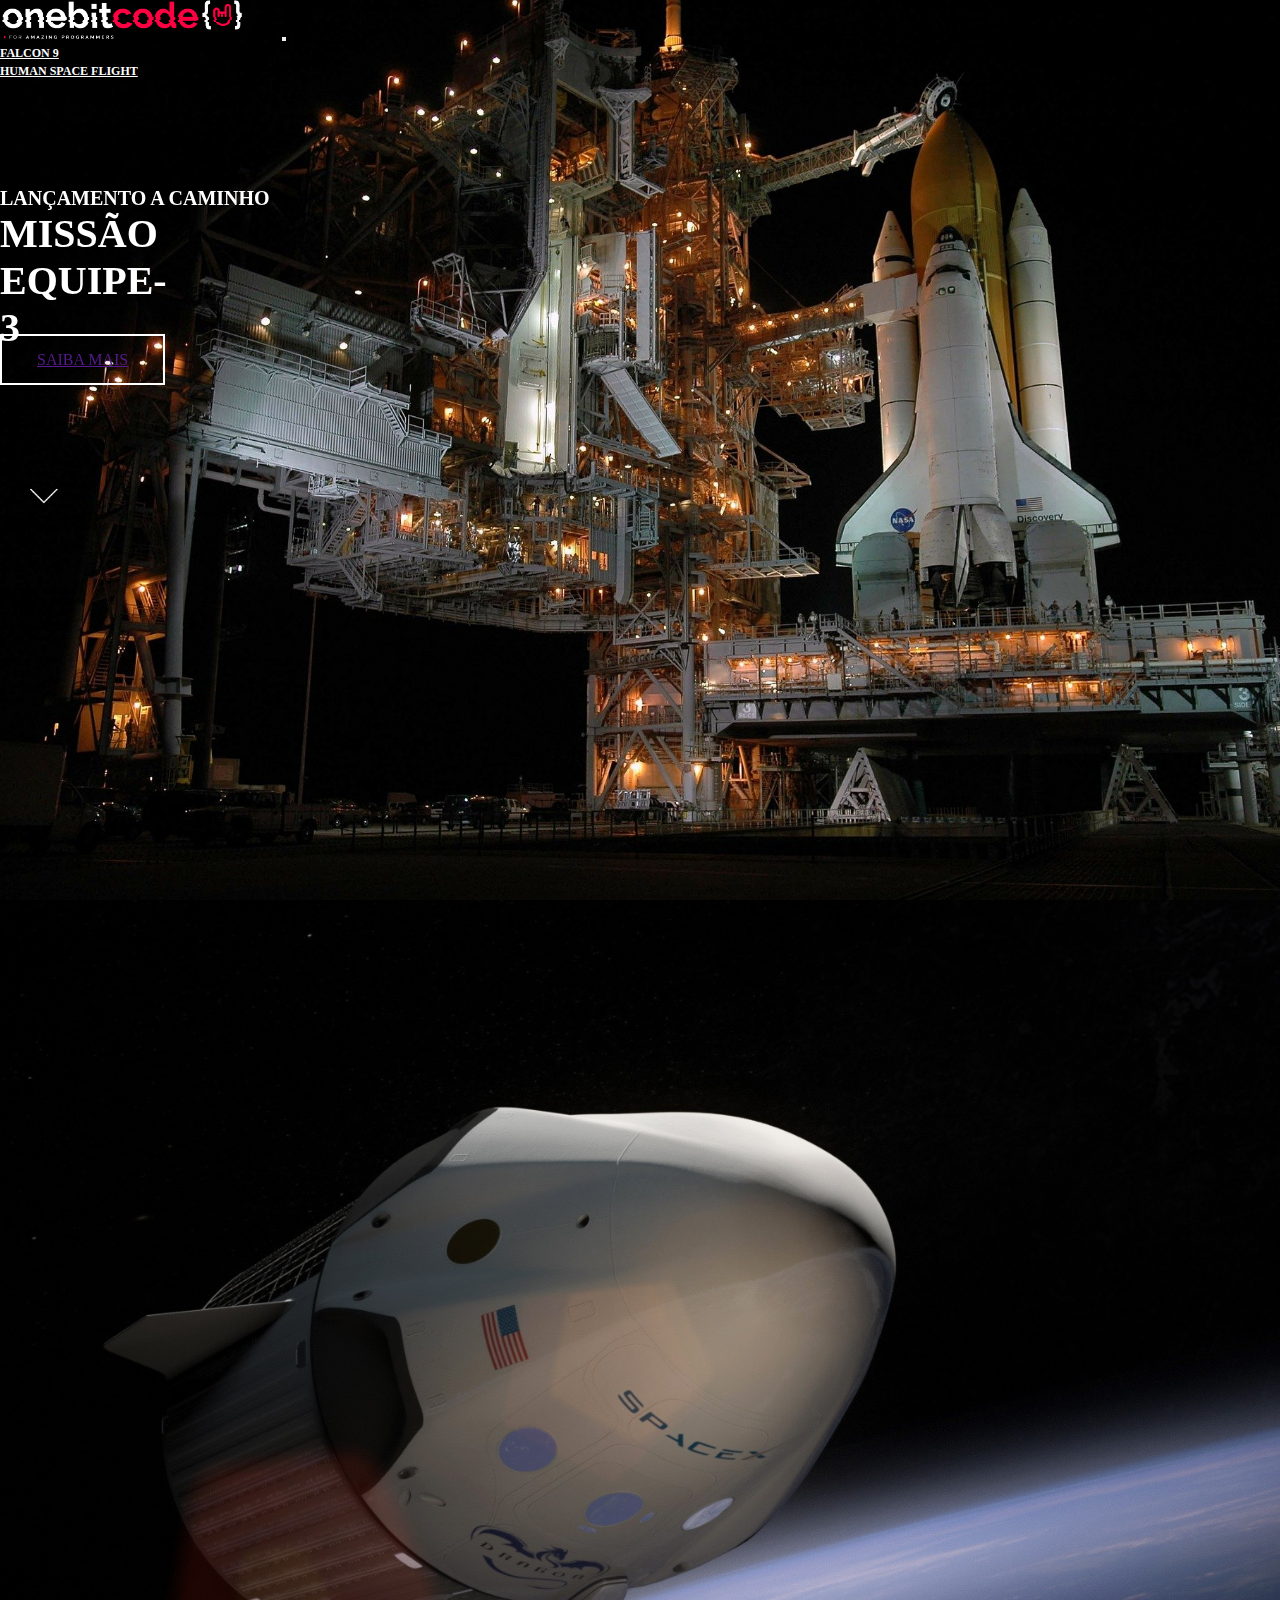
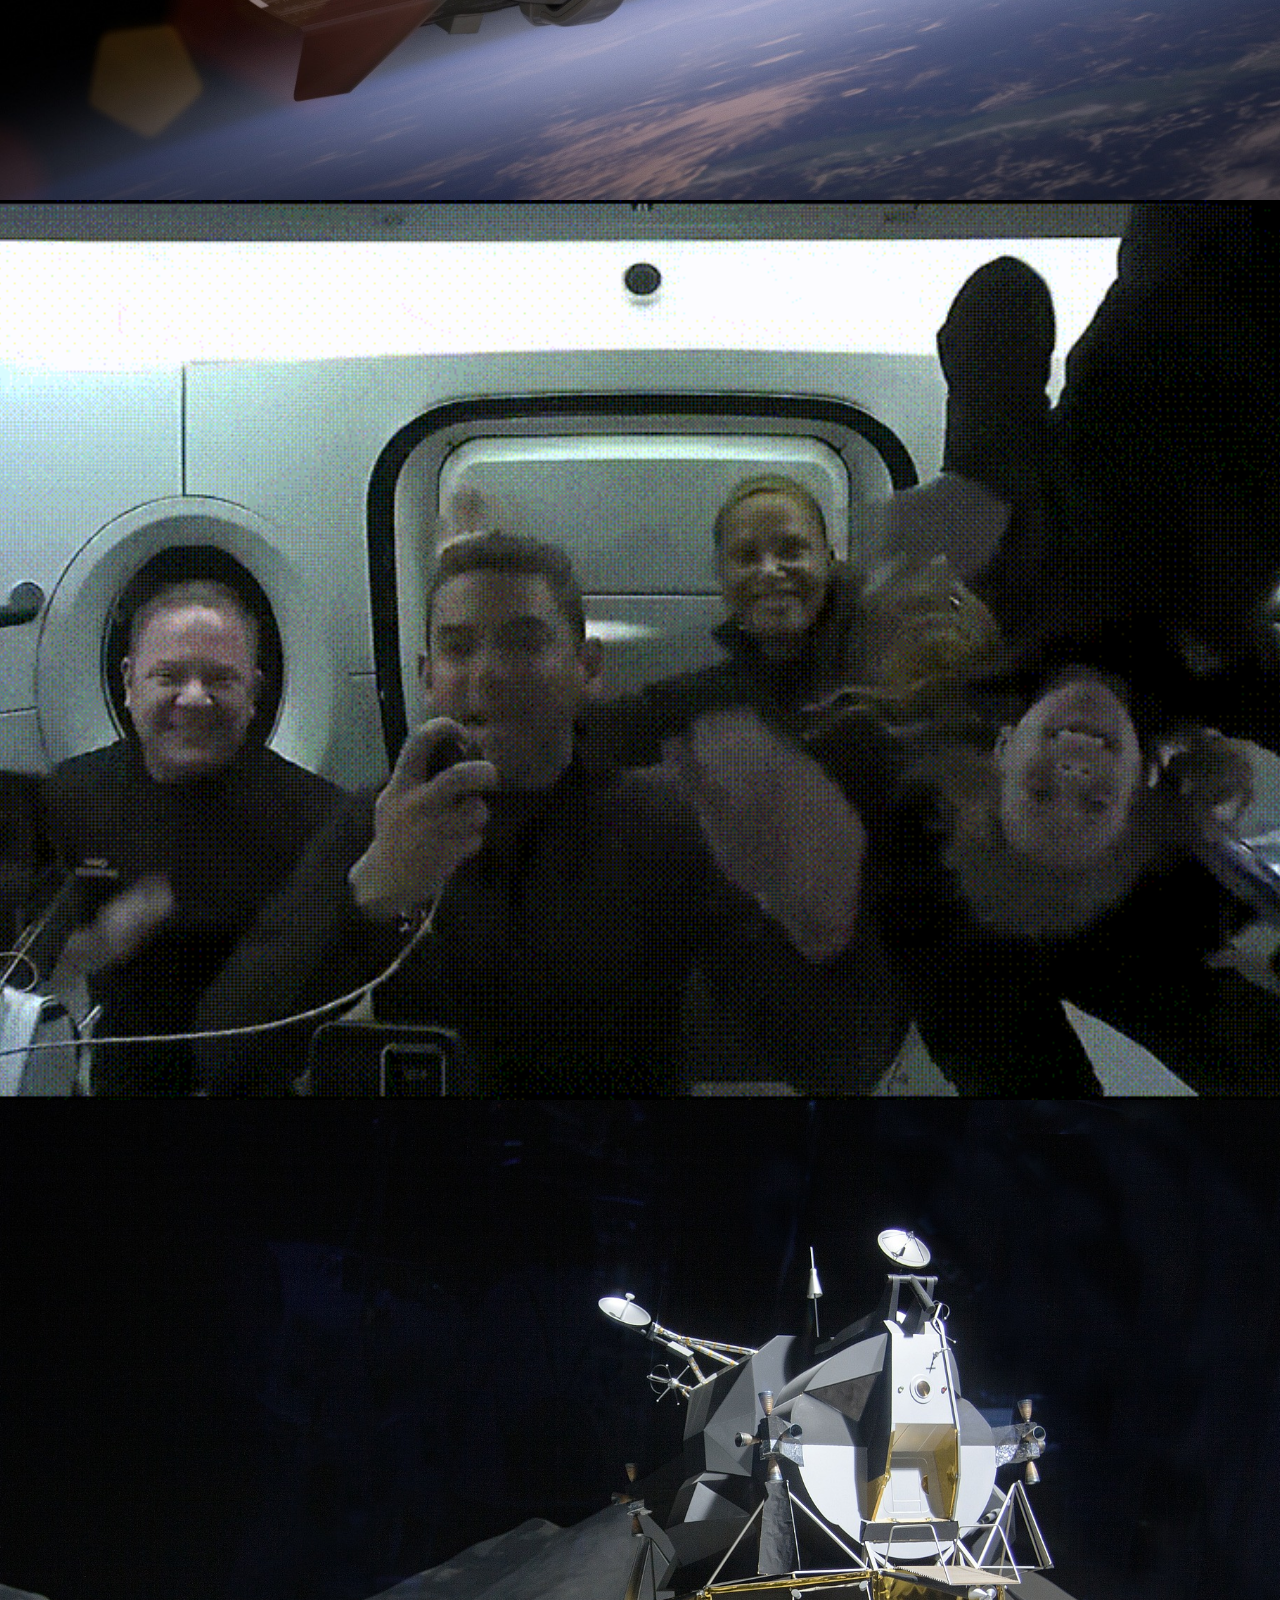
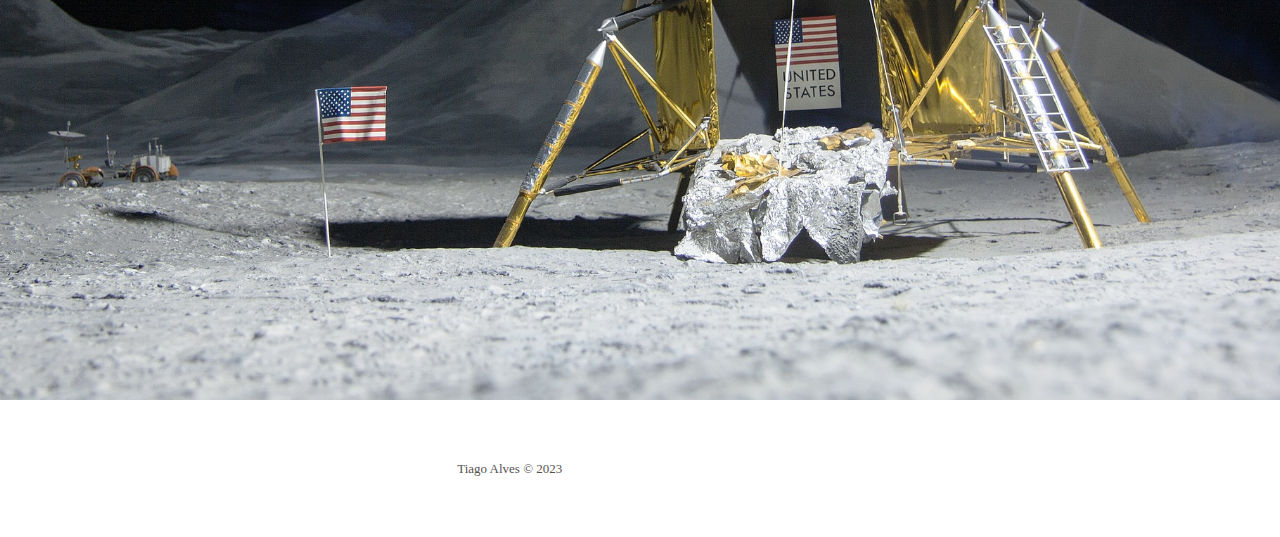
<file: index.html>
<!DOCTYPE html>
<html lang="pt-br">

<head>
  <meta charset="UTF-8" />
  <meta http-equiv="X-UA-Compatible" content="IE=edge" />
  <meta name="viewport" content="width=device-width, initial-scale=1.0" />

  <!-- Favicon -->
  <link rel="shortcut icon" href="./img/favicon.png" type="image/x-icon" />

  <!-- CSS style-->
  <link rel="stylesheet" href="./css/style.css" />

  <!-- CSS animation -->
  <link rel="stylesheet" href="https://unpkg.com/aos@next/dist/aos.css" />

  <!-- Icons bootstrap -->
  <link rel="stylesheet" href="https://cdn.jsdelivr.net/npm/bootstrap-icons@1.9.1/font/bootstrap-icons.css" />

  <!-- CSS - bootstrap -->
  <link href="https://cdn.jsdelivr.net/npm/bootstrap@5.1.3/dist/css/bootstrap.min.css" rel="stylesheet"
    integrity="sha384-1BmE4kWBq78iYhFldvKuhfTAU6auU8tT94WrHftjDbrCEXSU1oBoqyl2QvZ6jIW3" crossorigin="anonymous" />

  <title>OneBitX - Home</title>
</head>

<body>
  <header class="container-fluid background-size-home background-home-image01">
    <div class="container">
      <nav class="navbar navbar-dark d-block navbar-expand-lg pt-4">
        <div class="container-fluid ps-0">
          <a class="navbar-brand" href="./index.html"><img class="logo-header" src="./img/logo-obc-darkbg.png"
              alt="logo-obc" /></a>
          <button class="navbar-toggler" type="button" data-bs-toggle="collapse" data-bs-target="#navbarNavAltMarkup"
            aria-controls="navbarNavAltMarkup" aria-expanded="false" aria-label="Toggle navigation">
            <span class="navbar-toggler-icon"></span>
          </button>
          <div class="collapse navbar-collapse" id="navbarNavAltMarkup">
            <ul class="navbar-nav">
              <li class="nav-item">
                <a class="nav-link active" aria-current="page" href="./pages/falcon9.html">FALCON 9</a>
              </li>
              <li class="nav-item">
                <a class="nav-link active" aria-current="page" href="./pages/humanspaceflight.html">HUMAN SPACE
                  FLIGHT</a>
              </li>
            </ul>
          </div>
        </div>
      </nav>
      <div class="content-section-home">
        <div class="container p-0" data-aos="fade-up" data-aos-duration="1500">
          <h2 class="title-section-home">LANÇAMENTO A CAMINHO</h2>
          <h2 class="description-section-home size-medium">
            MISSÃO EQUIPE-3
          </h2>
          <a class="btn btn-outline-light btn-sm btn-home" href="">SAIBA MAIS</a>
          <div class="text-center">
            <img class="img-down" src="./img/home/arrowDown.gif" alt="img-down" />
          </div>
        </div>
      </div>
    </div>
  </header>
  <section class="container-fluid background-size-home background-home-image02">
    <div class="content-section-home">
      <div class="container p-0" data-aos="fade-right" data-aos-duration="1500">
        <h2 class="title-section-home">MISSÃO CONCLUÍDA</h2>
        <h2 class="description-section-home size-medium">
          MISSÃO EQUIPE-2 RETORNOU PARA A TERRA
        </h2>
        <a class="btn btn-outline-light btn-sm btn-home" href="">SAIBA MAIS</a>
      </div>
    </div>
  </section>
  <section class="container-fluid background-size-home background-home-image03">
    <div class="content-section-home">
      <div class="container p-0" data-aos="fade-down" data-aos-duration="1500">
        <h2 class="title-section-home">MISSÃO CONCLUÍDA</h2>
        <h2 class="description-section-home size-medium">
          DRAGON RETORNOU PARA A TERRA
        </h2>
        <a class="btn btn-outline-light btn-sm btn-home" href="">SAIBA MAIS</a>
      </div>
    </div>
  </section>
  <section class="container-fluid background-size-home background-home-image04">
    <div class="content-section-home">
      <div class="container p-0" data-aos="fade-down-right" data-aos-duration="1500">
        <h2 class="description-section-home size-maximum">
          STARSHIP POUSA ASTRONAUTAS DA NASA NA LUA
        </h2>
        <a class="btn btn-outline-light btn-sm btn-home" href="">SAIBA MAIS</a>
      </div>
    </div>
  </section>
  <footer class="container-fluid bg-black">
    <div class="buttons-footer">
      <p class="credits-footer">Tiago Alves &copy; 2023</p>
      <a href="#"><i class="bi bi-instagram"></i> Instagram</a>
      <a href="#"><i class="bi bi-youtube"></i> YouTube</a>
      <a href="#"><i class="bi bi-twitter"></i> Twitter</a>
    </div>
  </footer>

  <!-- Js animation -->
  <script src="https://unpkg.com/aos@next/dist/aos.js"></script>
  <script>
    AOS.init();
  </script>

  <!-- Js bootstrap -->
  <script src="https://cdn.jsdelivr.net/npm/bootstrap@5.1.3/dist/js/bootstrap.bundle.min.js"
    integrity="sha384-ka7Sk0Gln4gmtz2MlQnikT1wXgYsOg+OMhuP+IlRH9sENBO0LRn5q+8nbTov4+1p"
    crossorigin="anonymous"></script>
</body>

</html>
</file>
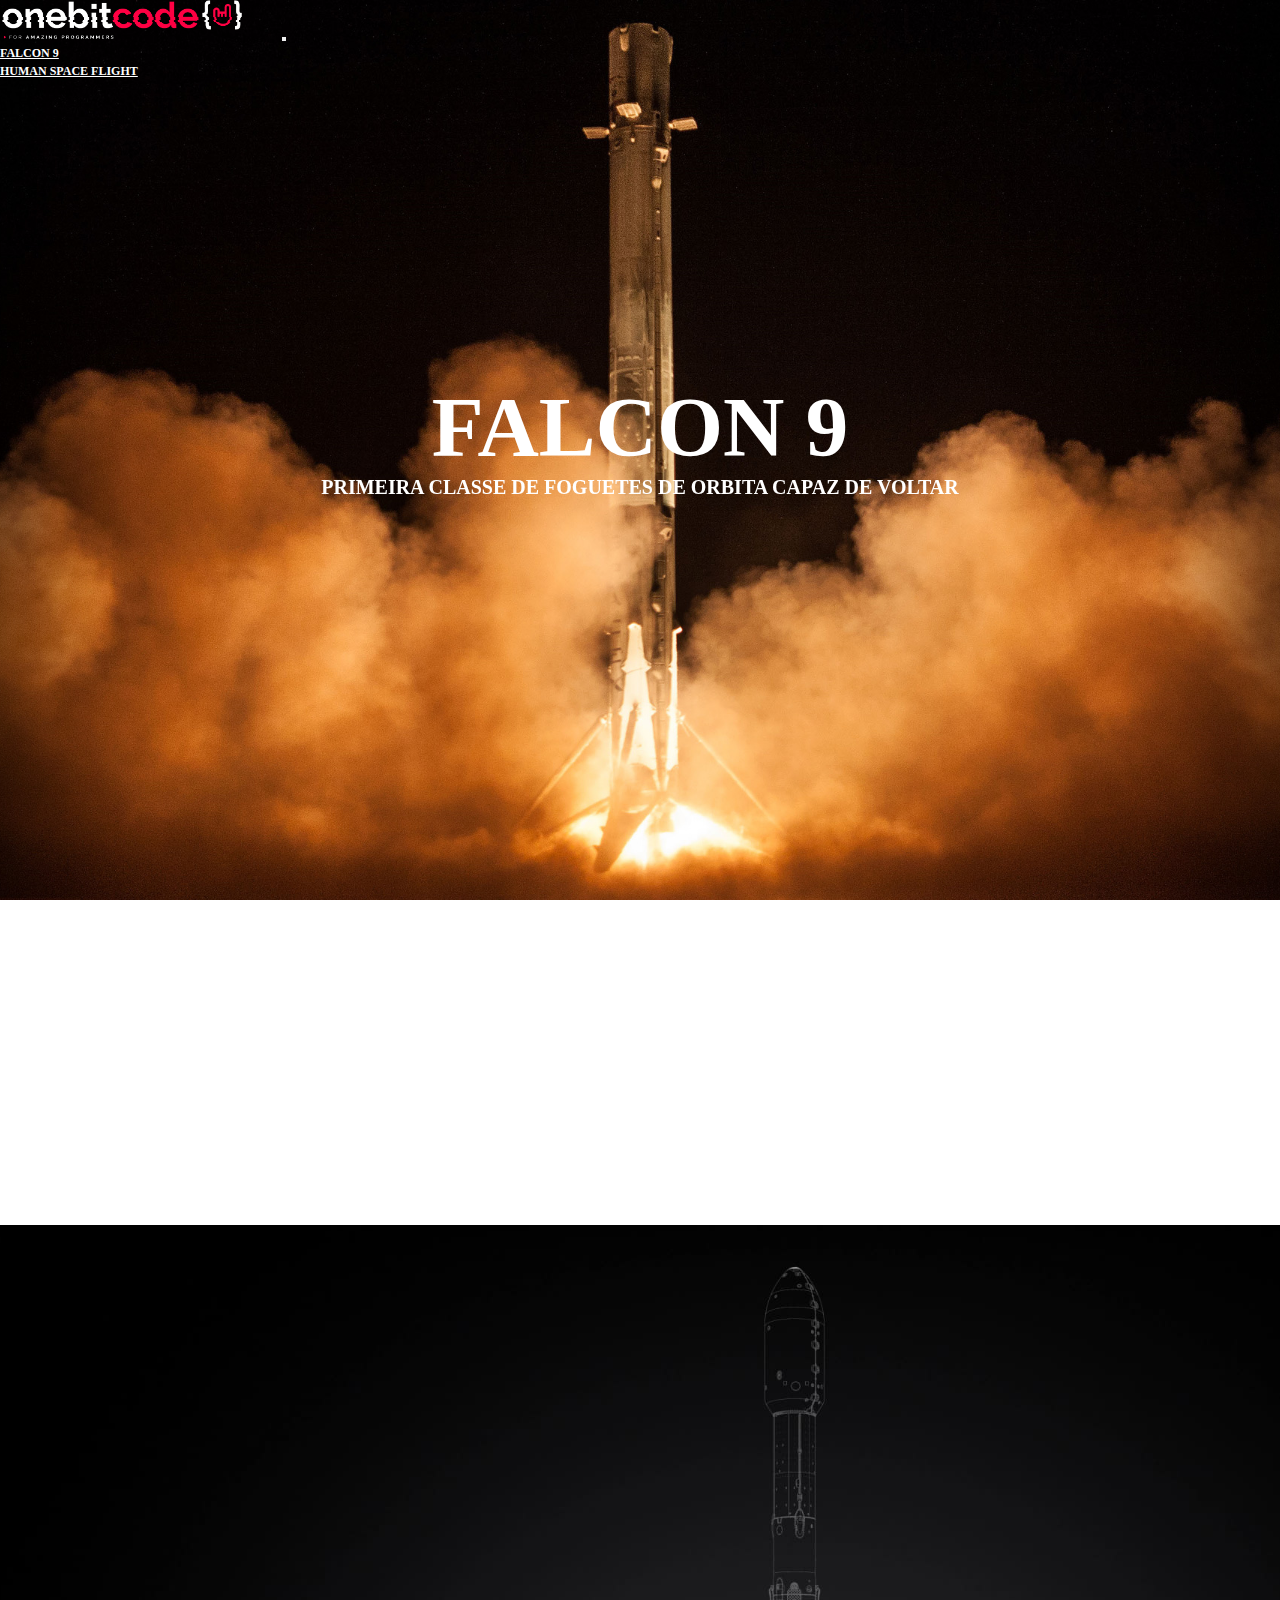
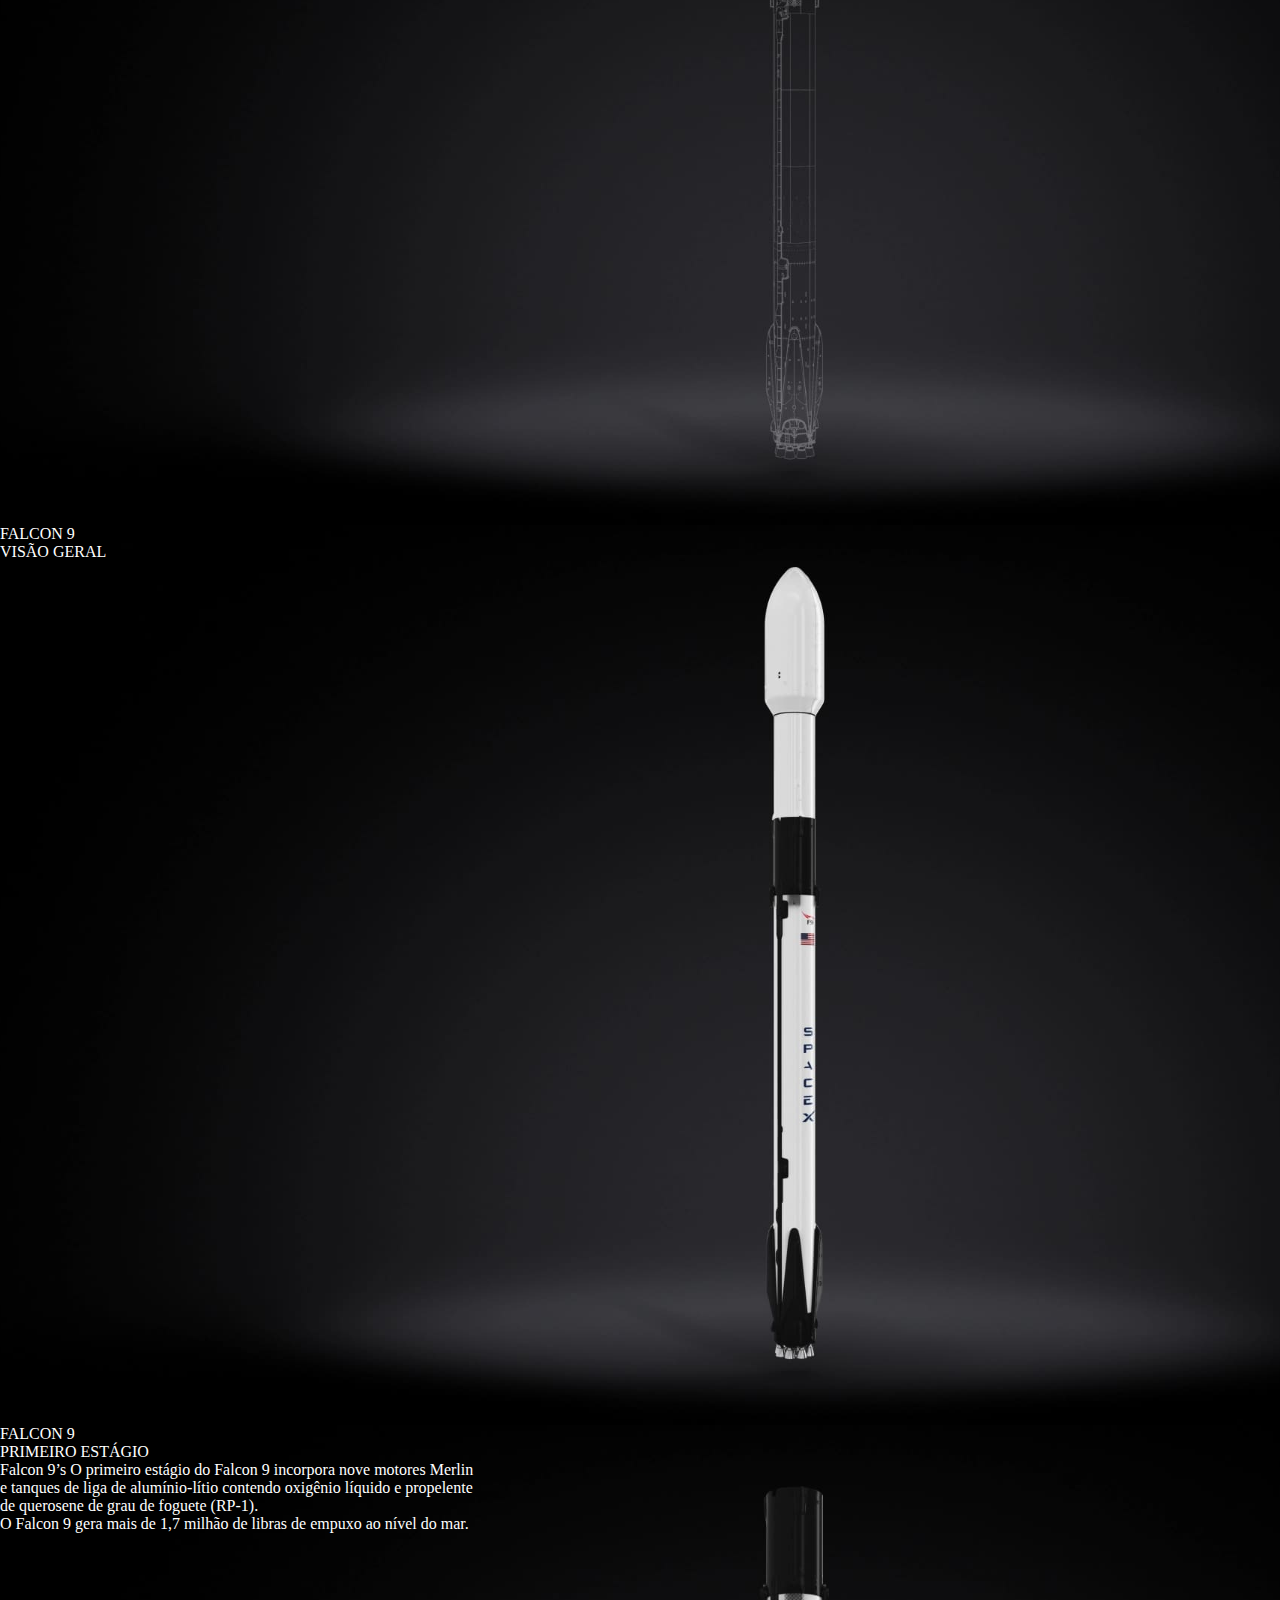
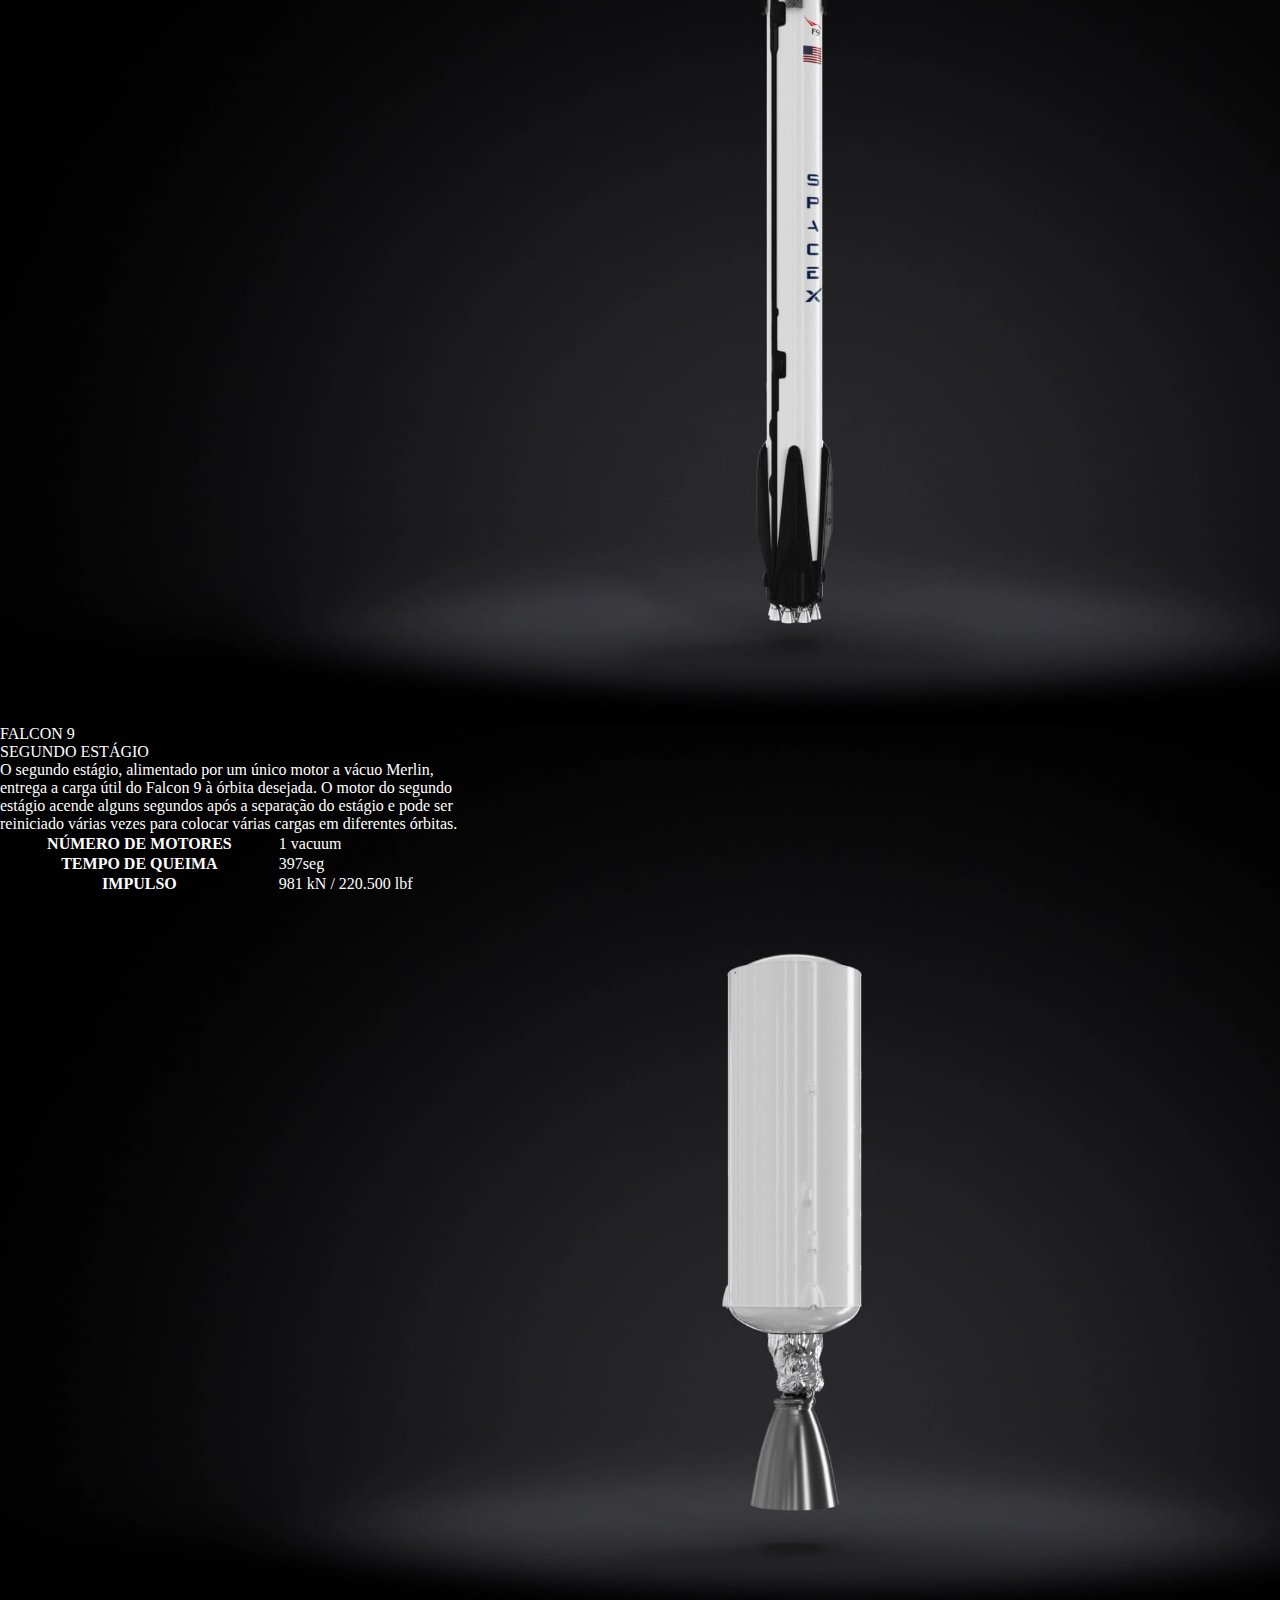
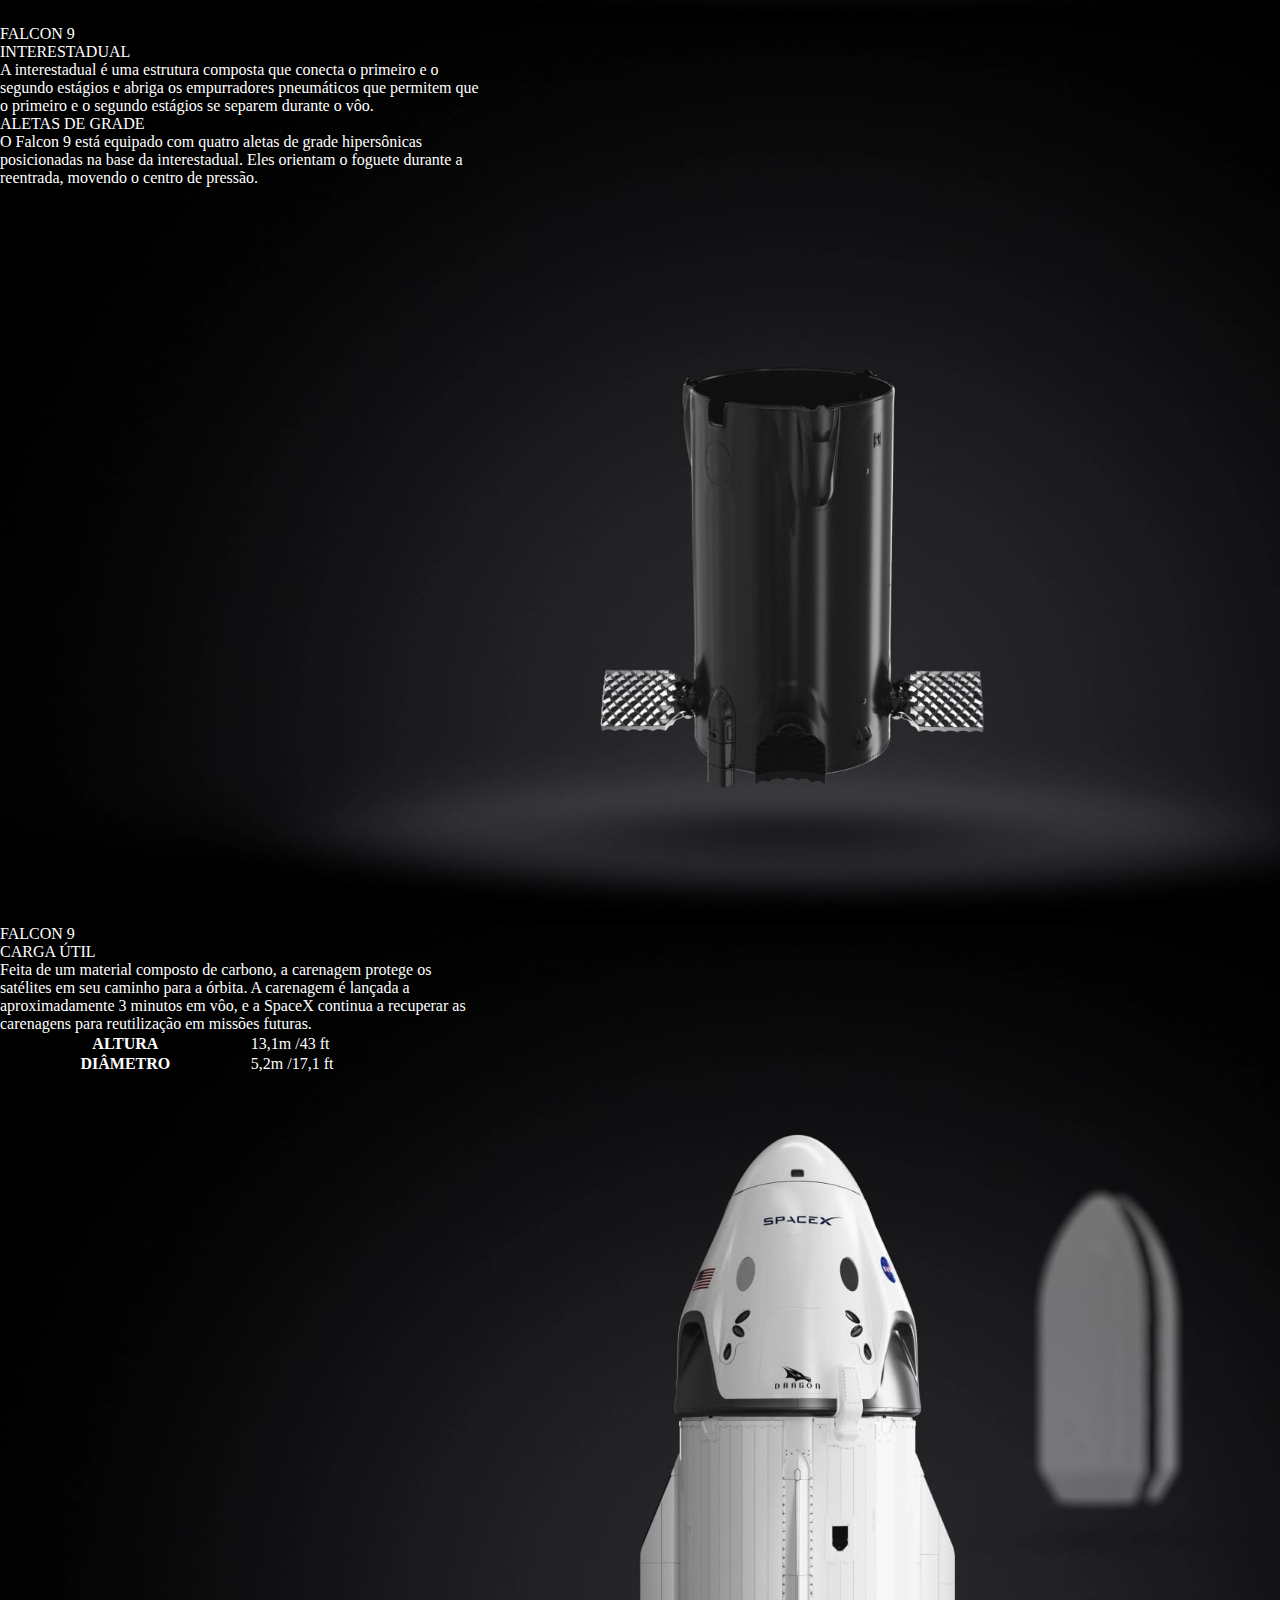
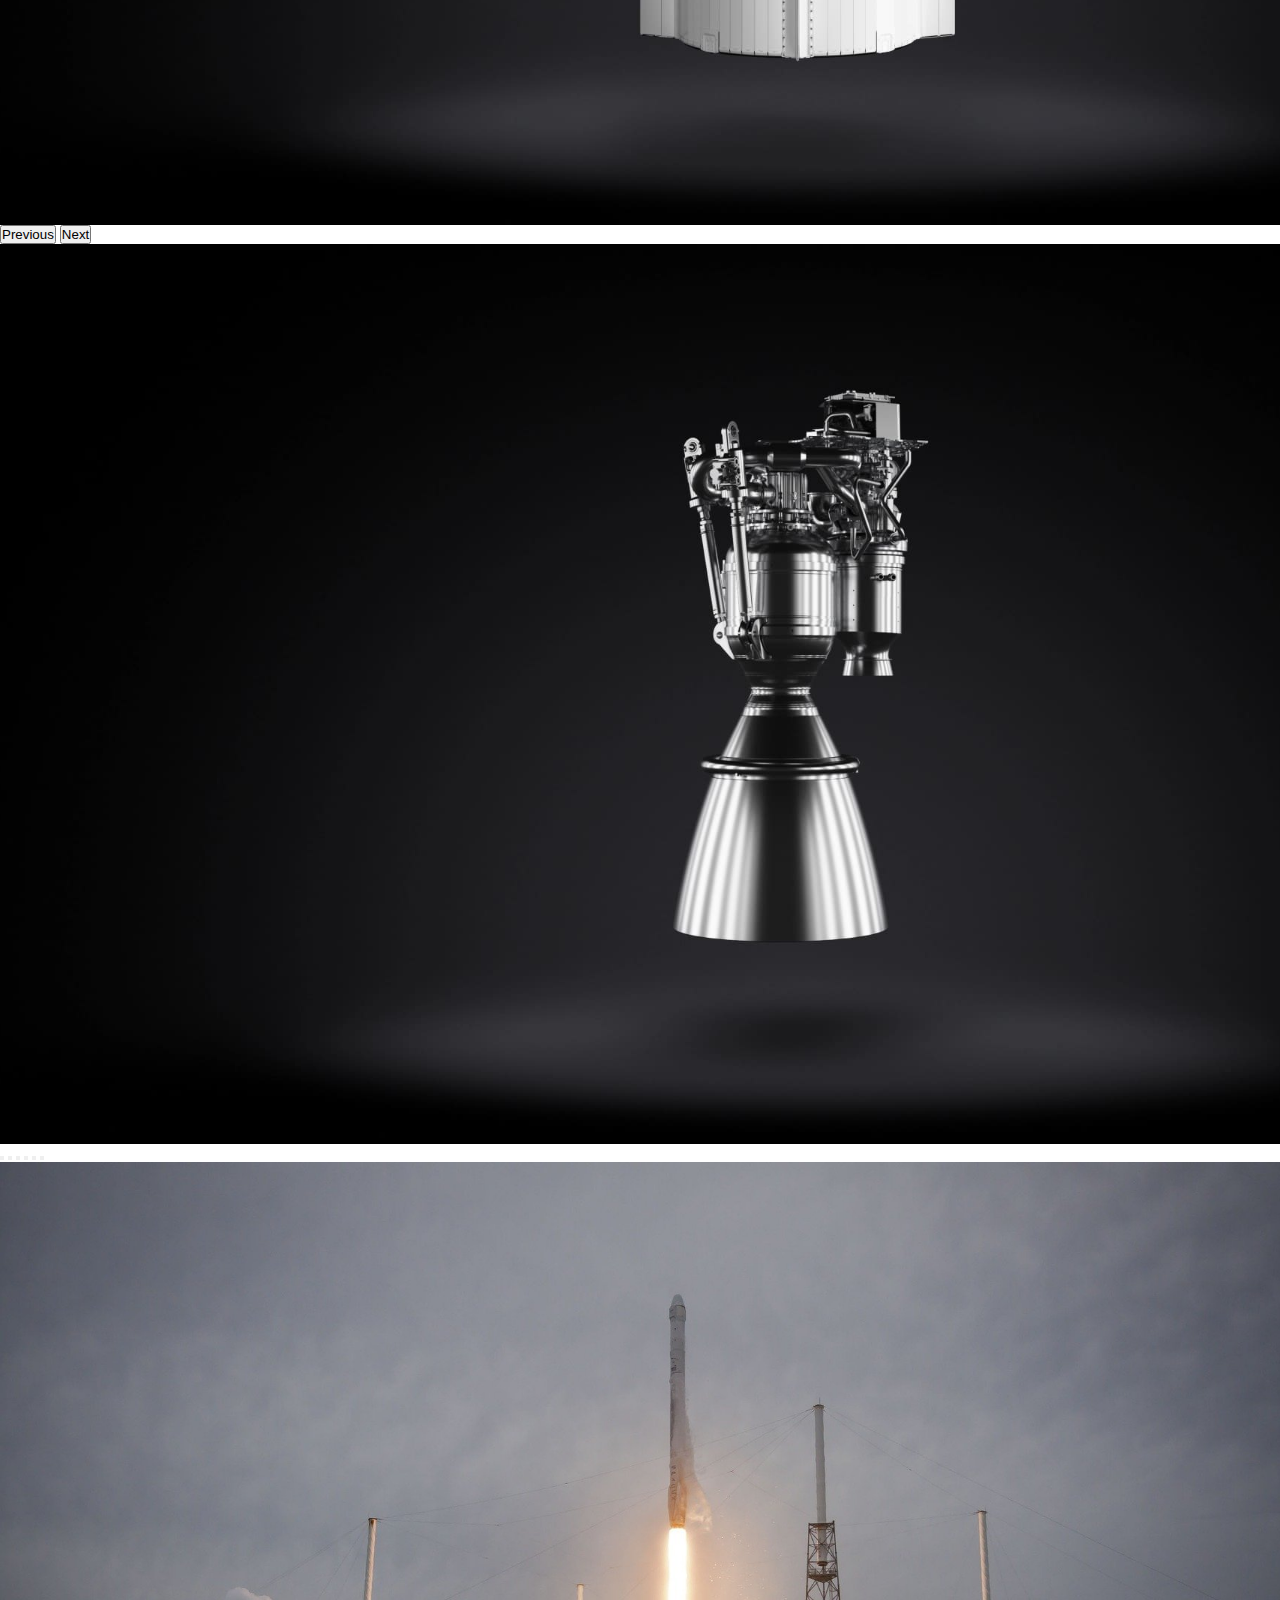
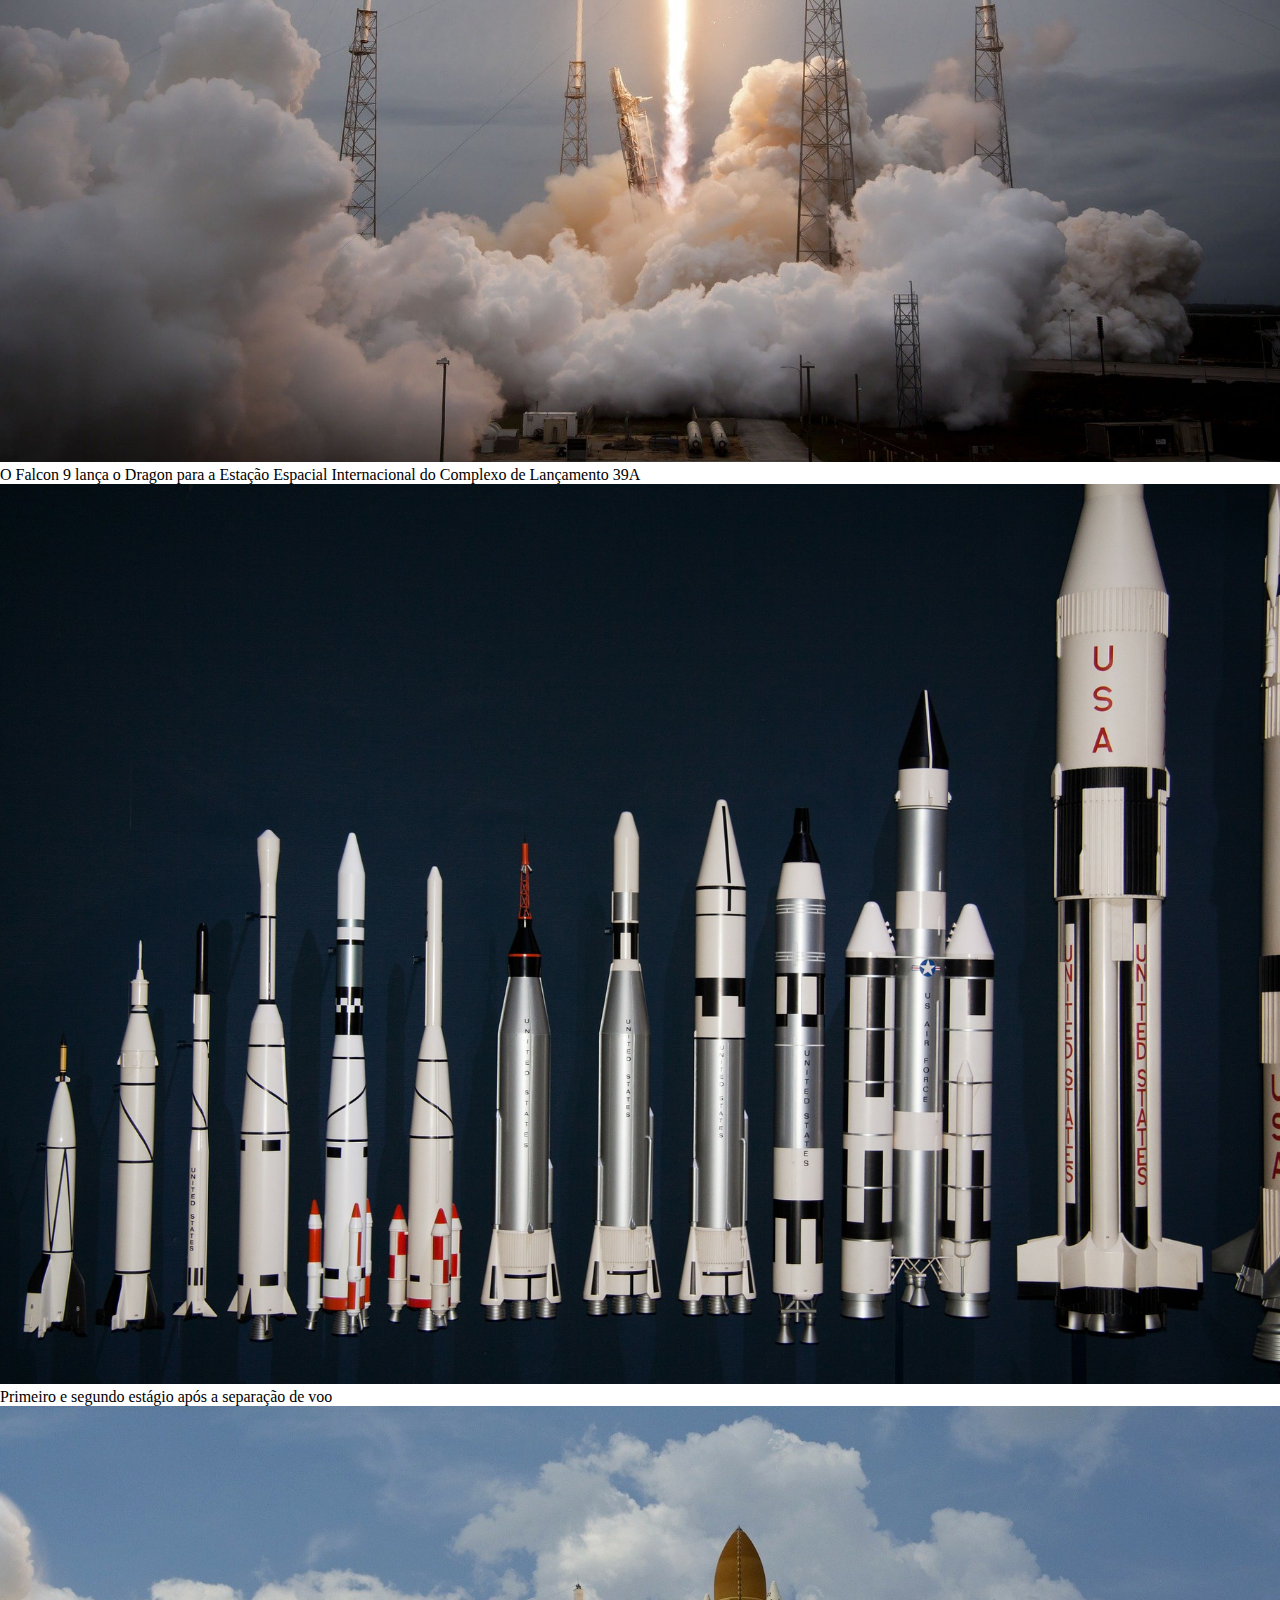
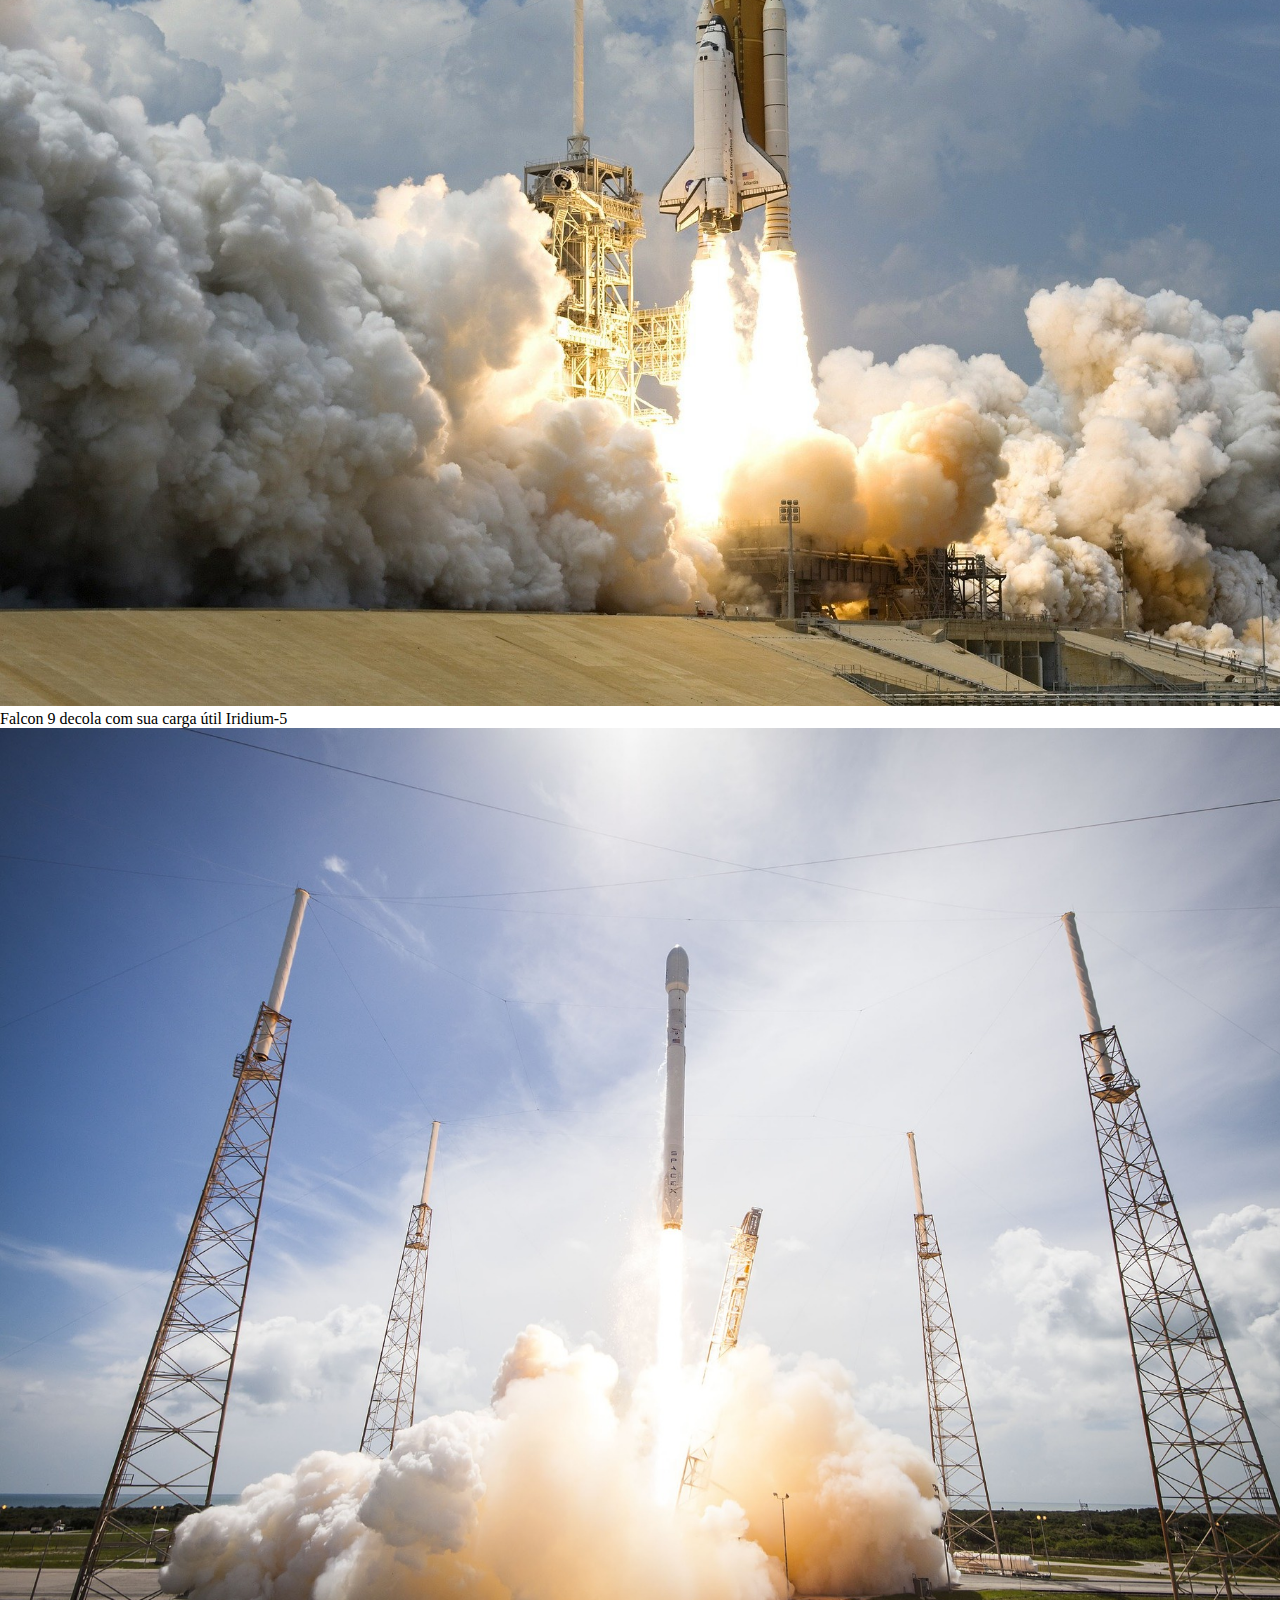
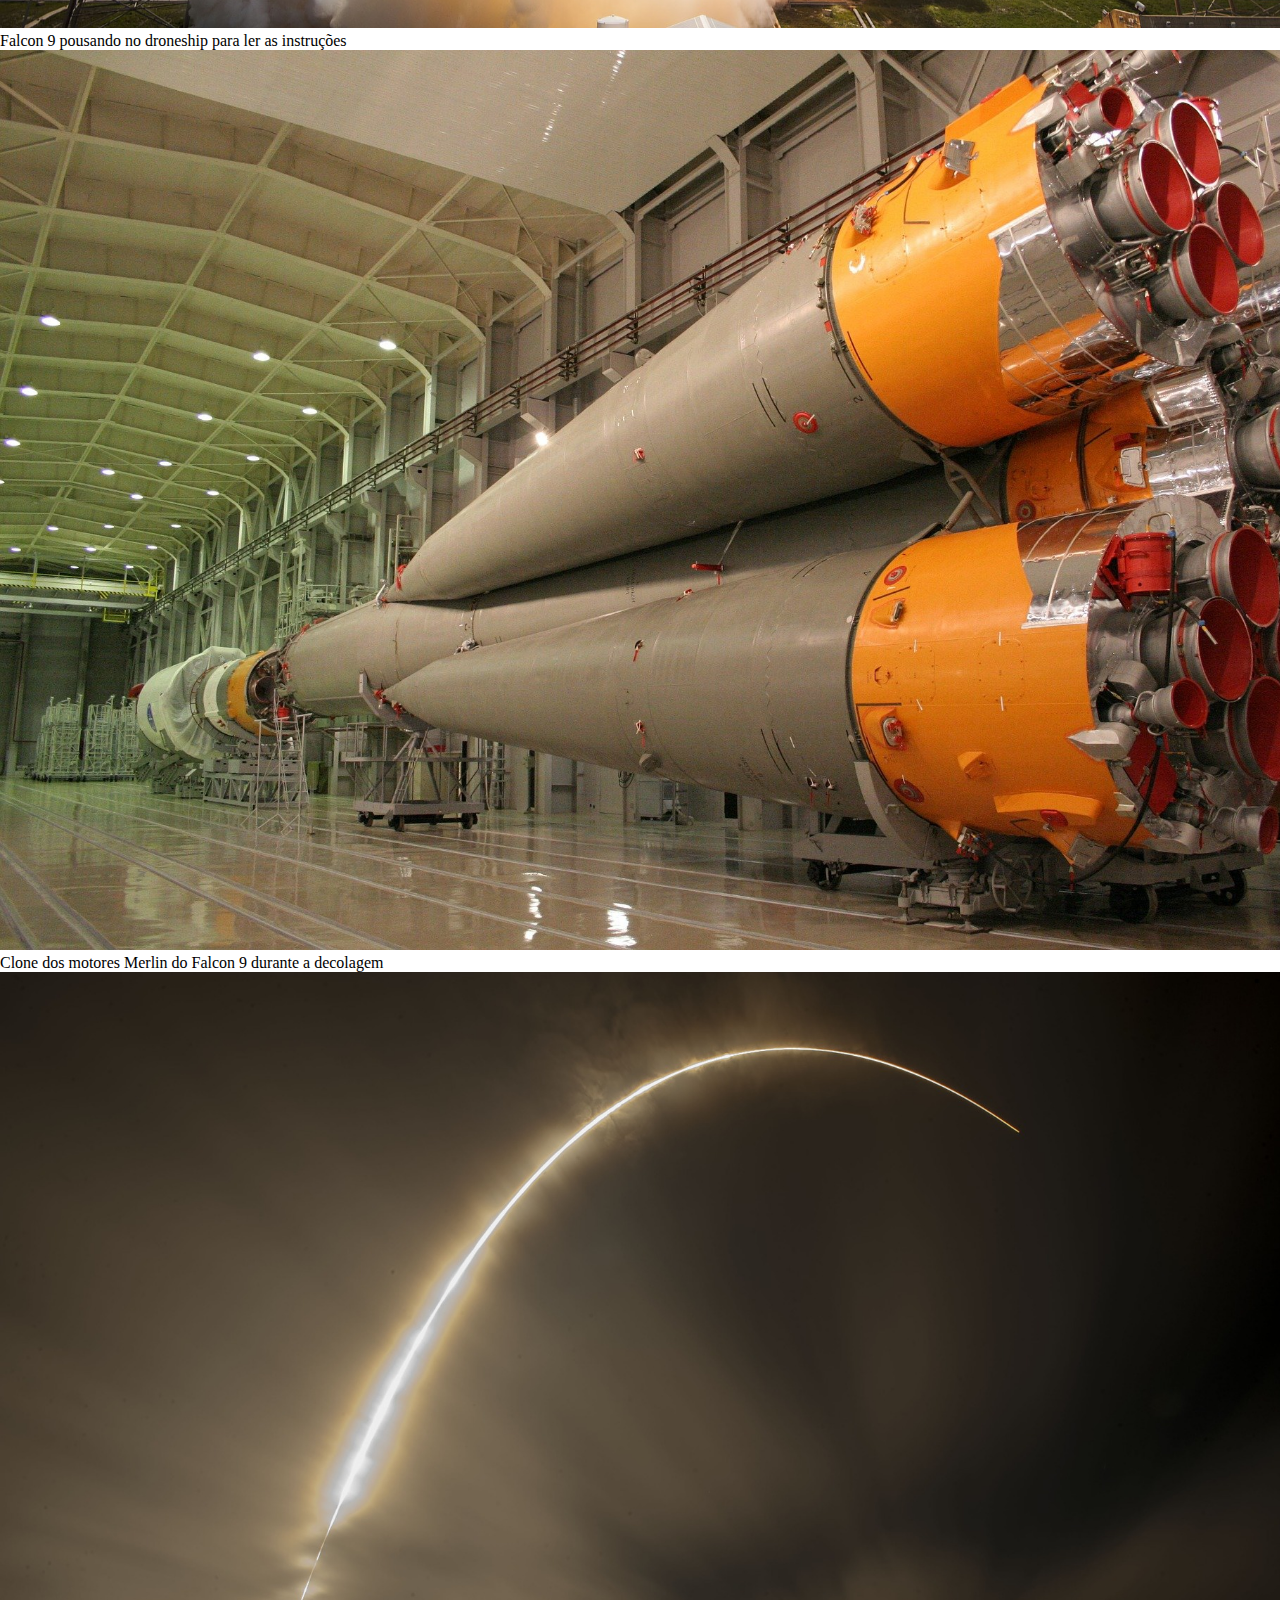
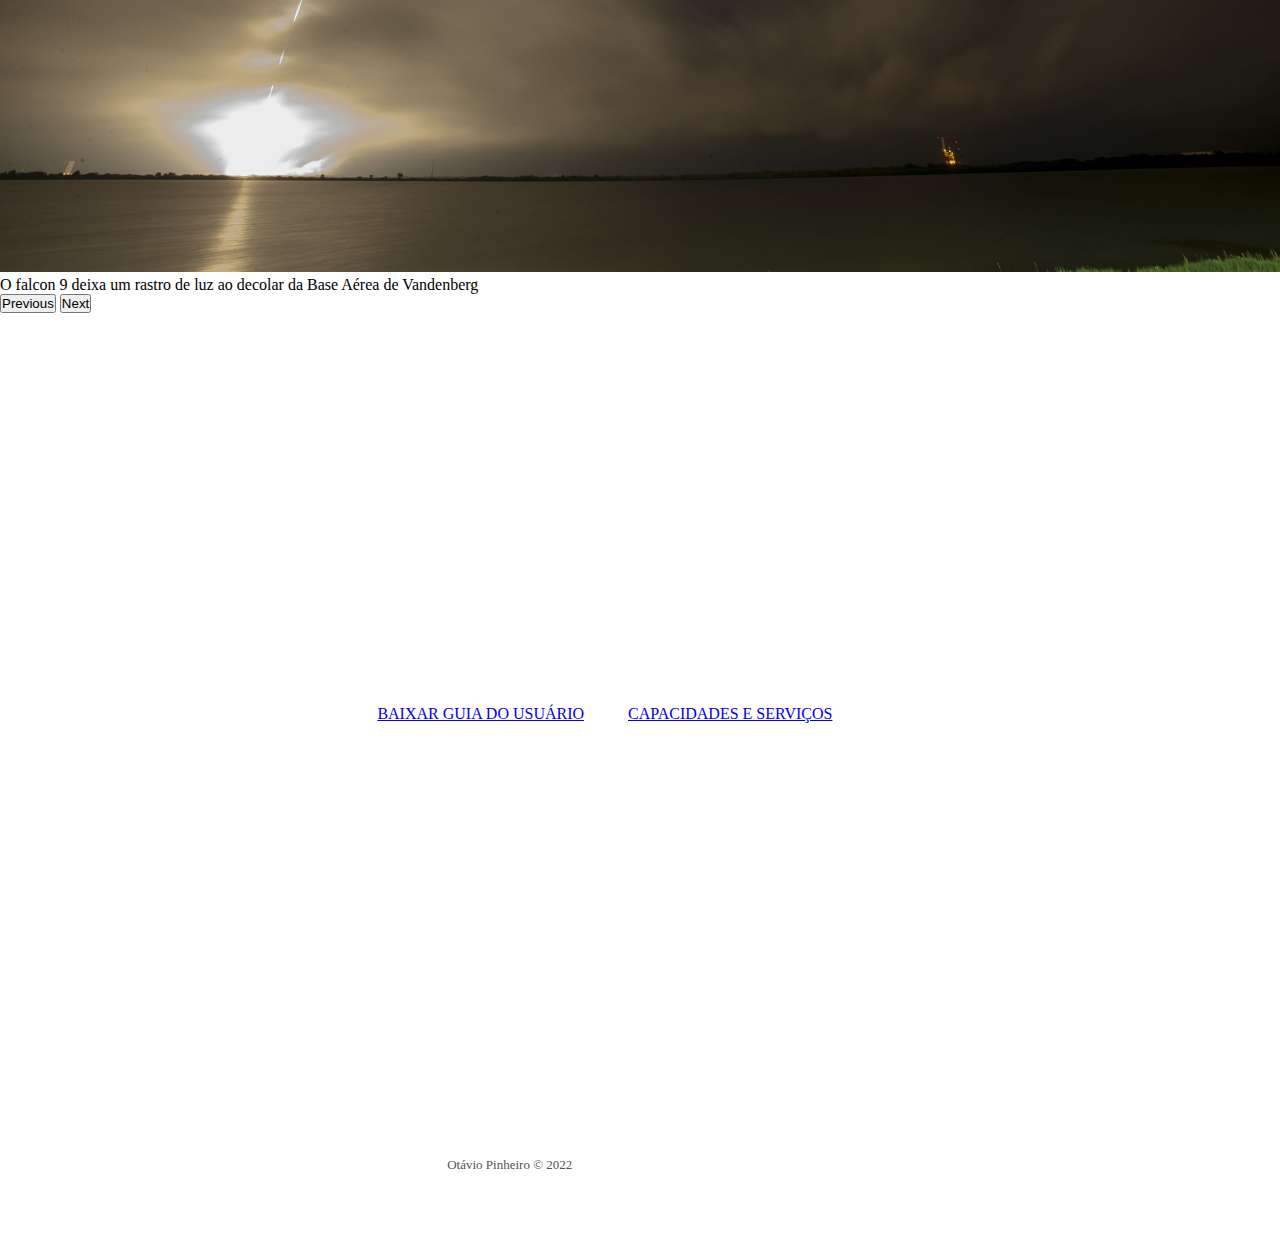
<file: pages/falcon9.html>
<!DOCTYPE html>
<html lang="pt-br">

<head>
  <meta charset="UTF-8" />
  <meta http-equiv="X-UA-Compatible" content="IE=edge" />
  <meta name="viewport" content="width=device-width, initial-scale=1.0" />

  <!-- Favicon-->
  <link rel="shortcut icon" href="../favicon.ico" type="image/x-icon" />

  <!-- CSS style-->
  <link rel="stylesheet" href="../css/style.css" />

  <!-- CSS animation -->
  <link rel="stylesheet" href="https://unpkg.com/aos@next/dist/aos.css" />

  <!-- Icons bootstrap -->
  <link rel="stylesheet" href="https://cdn.jsdelivr.net/npm/bootstrap-icons@1.9.1/font/bootstrap-icons.css" />

  <!-- CSS - bootstrap -->
  <link href="https://cdn.jsdelivr.net/npm/bootstrap@5.1.3/dist/css/bootstrap.min.css" rel="stylesheet"
    integrity="sha384-1BmE4kWBq78iYhFldvKuhfTAU6auU8tT94WrHftjDbrCEXSU1oBoqyl2QvZ6jIW3" crossorigin="anonymous" />

  <title>OneBitX - Falcon 9</title>
</head>

<body>
  <header class="container-fluid background-size-f9 background-f9-image01">
    <div class="container">
      <nav class="navbar navbar-dark d-block navbar-expand-lg pt-4">
        <div class="container-fluid ps-0">
          <a class="navbar-brand" href="../index.html"><img class="logo-header" src="../img/logo-obc-darkbg.png"
              alt="logo-obc" /></a>
          <button class="navbar-toggler" type="button" data-bs-toggle="collapse" data-bs-target="#navbarNavAltMarkup"
            aria-controls="navbarNavAltMarkup" aria-expanded="false" aria-label="Toggle navigation">
            <span class="navbar-toggler-icon"></span>
          </button>
          <div class="collapse navbar-collapse" id="navbarNavAltMarkup">
            <ul class="navbar-nav">
              <li class="nav-item">
                <a class="nav-link active" aria-current="page" href="../pages/falcon9.html">FALCON 9</a>
              </li>
              <li class="nav-item">
                <a class="nav-link active" aria-current="page" href="../pages/humanspaceflight.html">HUMAN SPACE
                  FLIGHT</a>
              </li>
            </ul>
          </div>
        </div>
      </nav>
      <div class="container header-f9" data-aos="fade-up" data-aos-duration="1500">
        <h1 class="title-header-f9">FALCON 9</h1>
        <h6 class="description-header-f9 text-center">
          PRIMEIRA CLASSE DE FOGUETES DE ORBITA CAPAZ DE VOLTAR
        </h6>
      </div>
    </div>
  </header>
  <section class="container-fluid background-empty-f9 bg-black">
    <div class="information-launch">
      <p class="h1 text-center information-value" data-aos="flip-up" data-aos-duration="1500">
        126
      </p>
      <p class="information-description text-center" data-aos="flip-up" data-aos-duration="1500">
        LANÇAMENTOS TOTAIS
      </p>
    </div>
    <div class="information-launch">
      <p class="h1 text-center information-value" data-aos="flip-left" data-aos-duration="1500">
        86
      </p>
      <p class="information-description text-center" data-aos="flip-left" data-aos-duration="1500">
        DESEMBARQUES TOTAIS
      </p>
    </div>
    <div class="information-launch">
      <p class="h1 text-center information-value" data-aos="flip-left" data-aos-duration="1500">
        68
      </p>
      <p class="information-description text-center" data-aos="flip-left" data-aos-duration="1500">
        FOGUETES RECUPERADOS
      </p>
    </div>
  </section>
  <section class="container-fluid background-size-f9 background-f9-image02">
    <div class="container text-content" data-aos="fade-right" data-aos-duration="1500">
      <p class="text-falcon9">
        O Falcon 9 é um foguete reutilizável de dois estágios projetado e
        fabricado pela SpaceX para o transporte confiável e seguro de pessoas
        e cargas úteis para a órbita da Terra e além. Falcon 9 é o primeiro
        foguete reutilizável de classe orbital do mundo. A capacidade de
        reutilização permite que a SpaceX refile as partes mais caras do
        foguete, o que, por sua vez, reduz o custo do acesso ao espaço.
      </p>
    </div>
  </section>
  <section>
    <div id="carouselExampleControls" class="carousel slide" data-bs-ride="carousel">
      <div class="carousel-inner">
        <div class="carousel-item active background-carousel-image img-falcon9-general" data-bs-interval="1000000">
          <div class="min-vh-100 d-flex align-items-center teste">
            <div class="container text-content-size">
              <p class="title-section-f9">FALCON 9</p>
              <p class="h2 title-section-f9">VISÃO GERAL</p>
              <table class="table table-f9">
                <tbody>
                  <tr data-aos="fade-right" data-aos-duration="1500">
                    <th scope="row">ALTURA</th>
                    <td class="text-end">70 m/ 229.6 f</td>
                  </tr>
                  <tr data-aos="fade-right" data-aos-duration="1500">
                    <th scope="row">DIAMETRO</th>
                    <td class="text-end">3.7 m / 12 ft</td>
                  </tr>
                  <tr data-aos="fade-right" data-aos-duration="1500">
                    <th scope="row">MASSA</th>
                    <td class="text-end">549,054 kg / 1,207,920 lb</td>
                  </tr>
                  <tr data-aos="fade-right" data-aos-duration="1500">
                    <th scope="row">CARGA MÁXIMA PARA LEO</th>
                    <td class="text-end">22,800 kg / 50,265 lb</td>
                  </tr>
                  <tr data-aos="fade-right" data-aos-duration="1500">
                    <th scope="row">CARGA MÁXIMA PARA GTO</th>
                    <td class="text-end">8,300 kg / 18,300 lb</td>
                  </tr>
                  <tr data-aos="fade-right" data-aos-duration="1500">
                    <th scope="row">CARGA MÁXIMA PARA MARTE</th>
                    <td class="text-end">4,020 kg / 8,860 lb</td>
                  </tr>
                </tbody>
              </table>
            </div>
          </div>
        </div>
        <div class="carousel-item background-carousel-image img-falcon9-stage1" data-bs-interval="1000000">
          <div class="min-vh-100 d-flex align-items-center justify-content-end">
            <div class="container text-content-size">
              <p class="title-section-f9">FALCON 9</p>
              <p class="h2 title-section-f9">PRIMEIRO ESTÁGIO</p>
              <p class="text-information-size description-section-f9">
                Falcon 9’s O primeiro estágio do Falcon 9 incorpora nove
                motores Merlin e tanques de liga de alumínio-lítio contendo
                oxigênio líquido e propelente de querosene de grau de foguete
                (RP-1).
              </p>
              <p class="text-information-size description-section-f9">
                O Falcon 9 gera mais de 1,7 milhão de libras de empuxo ao
                nível do mar.
              </p>
            </div>
          </div>
        </div>
        <div class="carousel-item background-carousel-image img-falcon9-stage2" data-bs-interval="1000000">
          <div class="min-vh-100 d-flex align-items-center justify-content-end">
            <div class="container">
              <p class="title-section-f9">FALCON 9</p>
              <p class="h2 title-section-f9">SEGUNDO ESTÁGIO</p>
              <p class="text-information-size description-section-f9">
                O segundo estágio, alimentado por um único motor a vácuo
                Merlin, entrega a carga útil do Falcon 9 à órbita desejada. O
                motor do segundo estágio acende alguns segundos após a
                separação do estágio e pode ser reiniciado várias vezes para
                colocar várias cargas em diferentes órbitas.
              </p>
              <table class="table table-f9">
                <tbody>
                  <tr>
                    <th scope="row">NÚMERO DE MOTORES</th>
                    <td class="text-end">1 vacuum</td>
                  </tr>
                  <tr>
                    <th scope="row">TEMPO DE QUEIMA</th>
                    <td class="text-end">397seg</td>
                  </tr>
                  <tr>
                    <th scope="row">IMPULSO</th>
                    <td class="text-end">981 kN / 220.500 lbf</td>
                  </tr>
                </tbody>
              </table>
            </div>
          </div>
        </div>
        <div class="carousel-item background-carousel-image img-falcon9-interstate" data-bs-interval="1000000">
          <div class="min-vh-100 d-flex align-items-center justify-content-end">
            <div class="container">
              <p class="title-section-f9">FALCON 9</p>
              <p class="h2 title-section-f9">INTERESTADUAL</p>
              <p class="text-information-size description-section-f9">
                A interestadual é uma estrutura composta que conecta o
                primeiro e o segundo estágios e abriga os empurradores
                pneumáticos que permitem que o primeiro e o segundo estágios
                se separem durante o vôo.
              </p>
              <p class="description-section-f9">ALETAS DE GRADE</p>
              <p class="text-information-size description-section-f9">
                O Falcon 9 está equipado com quatro aletas de grade
                hipersônicas posicionadas na base da interestadual. Eles
                orientam o foguete durante a reentrada, movendo o centro de
                pressão.
              </p>
            </div>
          </div>
        </div>
        <div class="carousel-item background-carousel-image img-falcon9-useful-load" data-bs-interval="1000000">
          <div class="min-vh-100 d-flex align-items-center justify-content-end">
            <div class="container">
              <p class="title-section-f9">FALCON 9</p>
              <p class="h2 title-section-f9">CARGA ÚTIL</p>
              <p class="text-information-size description-section-f9">
                Feita de um material composto de carbono, a carenagem protege
                os satélites em seu caminho para a órbita. A carenagem é
                lançada a aproximadamente 3 minutos em vôo, e a SpaceX
                continua a recuperar as carenagens para reutilização em
                missões futuras.
              </p>
              <table class="table table-f9">
                <tbody>
                  <tr>
                    <th scope="row">ALTURA</th>
                    <td class="text-end">13,1m /43 ft</td>
                  </tr>
                  <tr>
                    <th scope="row">DIÂMETRO</th>
                    <td class="text-end">5,2m /17,1 ft</td>
                  </tr>
                </tbody>
              </table>
            </div>
          </div>
        </div>
      </div>
      <button class="carousel-control-prev" type="button" data-bs-target="#carouselExampleControls"
        data-bs-slide="prev">
        <span class="carousel-control-prev-icon" aria-hidden="true"></span>
        <span class="visually-hidden">Previous</span>
      </button>
      <button class="carousel-control-next" type="button" data-bs-target="#carouselExampleControls"
        data-bs-slide="next">
        <span class="carousel-control-next-icon" aria-hidden="true"></span>
        <span class="visually-hidden">Next</span>
      </button>
    </div>
  </section>
  <section class="container-fluid background-size-f9 background-f9-image03">
    <div class="min-vh-100 d-flex align-items-center justify-content-end">
      <div class="container content-item" data-aos="fade-right" data-aos-duration="1500">
        <p class="title-section-f9">FALCON 9</p>
        <p class="h2 title-section-f9">MERLIN</p>
        <p class="text-information-size description-section-f9">
          Merlin é uma família de motores de foguete desenvolvidos pela SpaceX
          para uso em seus veículos de lançamento Falcon 1, Falcon 9 e Falcon
          Heavy. Os motores Merlin usam querosene de grau de foguete (RP-1) e
          oxigênio líquido como propelentes de foguete em um ciclo de energia
          de gerador a gás. O motor Merlin foi originalmente projetado para
          recuperação e reutilização.
        </p>
        <table class="table table-f9">
          <tbody>
            <tr>
              <th scope="row">PROPULSOR</th>
              <td class="text-end">1 vacuum</td>
            </tr>
            <tr>
              <th scope="row">LOX / RP-1</th>
              <td class="text-end">845 kN / 190.000 lbf</td>
            </tr>
          </tbody>
        </table>
      </div>
    </div>
  </section>
  <section>
    <div id="carouselExampleCaptions" class="carousel slide" data-bs-ride="false">
      <div class="carousel-indicators">
        <button type="button" data-bs-target="#carouselExampleCaptions" data-bs-slide-to="0" class="active"
          aria-current="true" aria-label="Slide 1"></button>
        <button type="button" data-bs-target="#carouselExampleCaptions" data-bs-slide-to="1"
          aria-label="Slide 2"></button>
        <button type="button" data-bs-target="#carouselExampleCaptions" data-bs-slide-to="2"
          aria-label="Slide 3"></button>
        <button type="button" data-bs-target="#carouselExampleCaptions" data-bs-slide-to="3"
          aria-label="Slide 4"></button>
        <button type="button" data-bs-target="#carouselExampleCaptions" data-bs-slide-to="4"
          aria-label="Slide 5"></button>
        <button type="button" data-bs-target="#carouselExampleCaptions" data-bs-slide-to="5"
          aria-label="Slide 6"></button>
      </div>
      <div class="carousel-inner">
        <div class="carousel-item active">
          <img src="../img/falcon9/09.jpg" class="d-block w-100 img-carousel-section2" alt="img-launch-Dragon" />
          <div class="carousel-caption d-none d-md-block">
            <p class="bg-black">
              O Falcon 9 lança o Dragon para a Estação Espacial Internacional
              do Complexo de Lançamento 39A
            </p>
          </div>
        </div>
        <div class="carousel-item">
          <img src="../img/falcon9/10.jpg" class="d-block w-100 img-carousel-section2"
            alt="img-first-and-secont-stage" />
          <div class="carousel-caption d-none d-md-block">
            <p class="bg-black">
              Primeiro e segundo estágio após a separação de voo
            </p>
          </div>
        </div>
        <div class="carousel-item">
          <img src="../img/falcon9/11.jpg" class="d-block w-100 img-carousel-section2"
            alt="img-takes-off-with-its-payload" />
          <div class="carousel-caption d-none d-md-block">
            <p class="bg-black">
              Falcon 9 decola com sua carga útil Iridium-5
            </p>
          </div>
        </div>
        <div class="carousel-item">
          <img src="../img/falcon9/12.jpg" class="d-block w-100 img-carousel-section2"
            alt="img-landing-on-the-drone-ship" />
          <div class="carousel-caption d-none d-md-block">
            <p class="bg-black">
              Falcon 9 pousando no droneship para ler as instruções
            </p>
          </div>
        </div>
        <div class="carousel-item">
          <img src="../img/falcon9/13.jpg" class="d-block w-100 img-carousel-section2"
            alt="img-Clone-of-Merlin-engines" />
          <div class="carousel-caption d-none d-md-block">
            <p class="bg-black">
              Clone dos motores Merlin do Falcon 9 durante a decolagem
            </p>
          </div>
        </div>
        <div class="carousel-item">
          <img src="../img/falcon9/14.jpg" class="d-block w-100 img-carousel-section2"
            alt="img-light-trail-on-take-off" />
          <div class="carousel-caption d-none d-md-block">
            <p class="bg-black">
              O falcon 9 deixa um rastro de luz ao decolar da Base Aérea de
              Vandenberg
            </p>
          </div>
        </div>
      </div>
      <button class="carousel-control-prev" type="button" data-bs-target="#carouselExampleCaptions"
        data-bs-slide="prev">
        <span class="carousel-control-prev-icon" aria-hidden="true"></span>
        <span class="visually-hidden">Previous</span>
      </button>
      <button class="carousel-control-next" type="button" data-bs-target="#carouselExampleCaptions"
        data-bs-slide="next">
        <span class="carousel-control-next-icon" aria-hidden="true"></span>
        <span class="visually-hidden">Next</span>
      </button>
    </div>
  </section>
  <section class="container-fluid background-empty-common bg-black text-center">
    <div class="container">
      <p data-aos="fade-right" data-aos-offset="200" data-aos-easing="ease-in-sine">
        Para mais informações sobre os serviçoes entre em contato com
        <a class="email" href="#">onebitcode@gmail.com</a>
      </p>
      <a class="btn btn-outline-light btn-background-empty" data-aos="flip-left" data-aos-easing="ease-out-cubic"
        data-aos-duration="500" href="#">BAIXAR GUIA DO USUÁRIO</a>
      <a class="btn btn-outline-light btn-background-empty" data-aos="flip-up" data-aos-easing="ease-out-cubic"
        data-aos-duration="500" href="#">CAPACIDADES E SERVIÇOS</a>
    </div>
  </section>
  <footer class="container-fluid bg-black">
    <div class="buttons-footer">
      <p class="credits-footer">Otávio Pinheiro &copy; 2022</p>
      <a href="#"><i class="bi bi-instagram"></i> Instagram</a>
      <a href="#"><i class="bi bi-youtube"></i> YouTube</a>
      <a href="#"><i class="bi bi-twitter"></i> Twitter</a>
    </div>
  </footer>

  <!-- Js animation -->
  <script src="https://unpkg.com/aos@next/dist/aos.js"></script>
  <script>
    AOS.init();
  </script>

  <!-- Js bootstrap -->
  <script src="https://cdn.jsdelivr.net/npm/bootstrap@5.1.3/dist/js/bootstrap.bundle.min.js"
    integrity="sha384-ka7Sk0Gln4gmtz2MlQnikT1wXgYsOg+OMhuP+IlRH9sENBO0LRn5q+8nbTov4+1p"
    crossorigin="anonymous"></script>
</body>

</html>
</file>
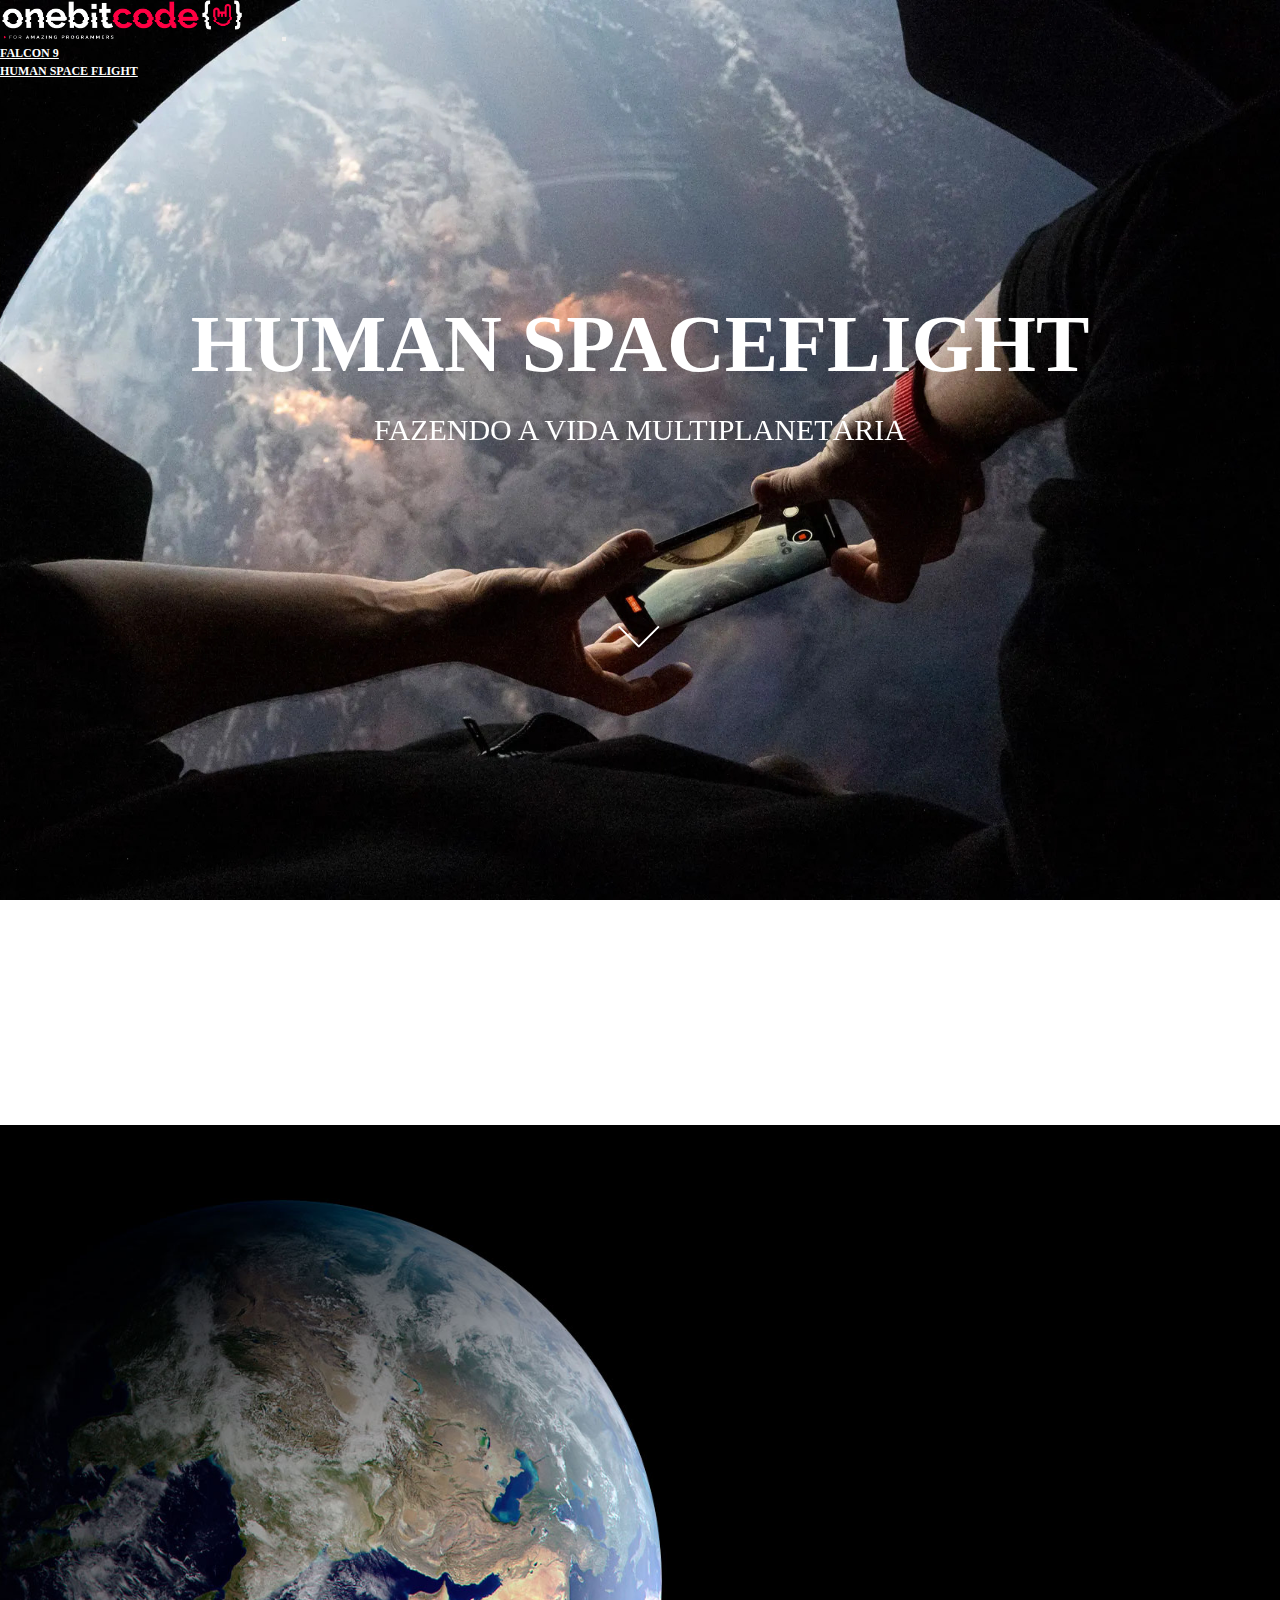
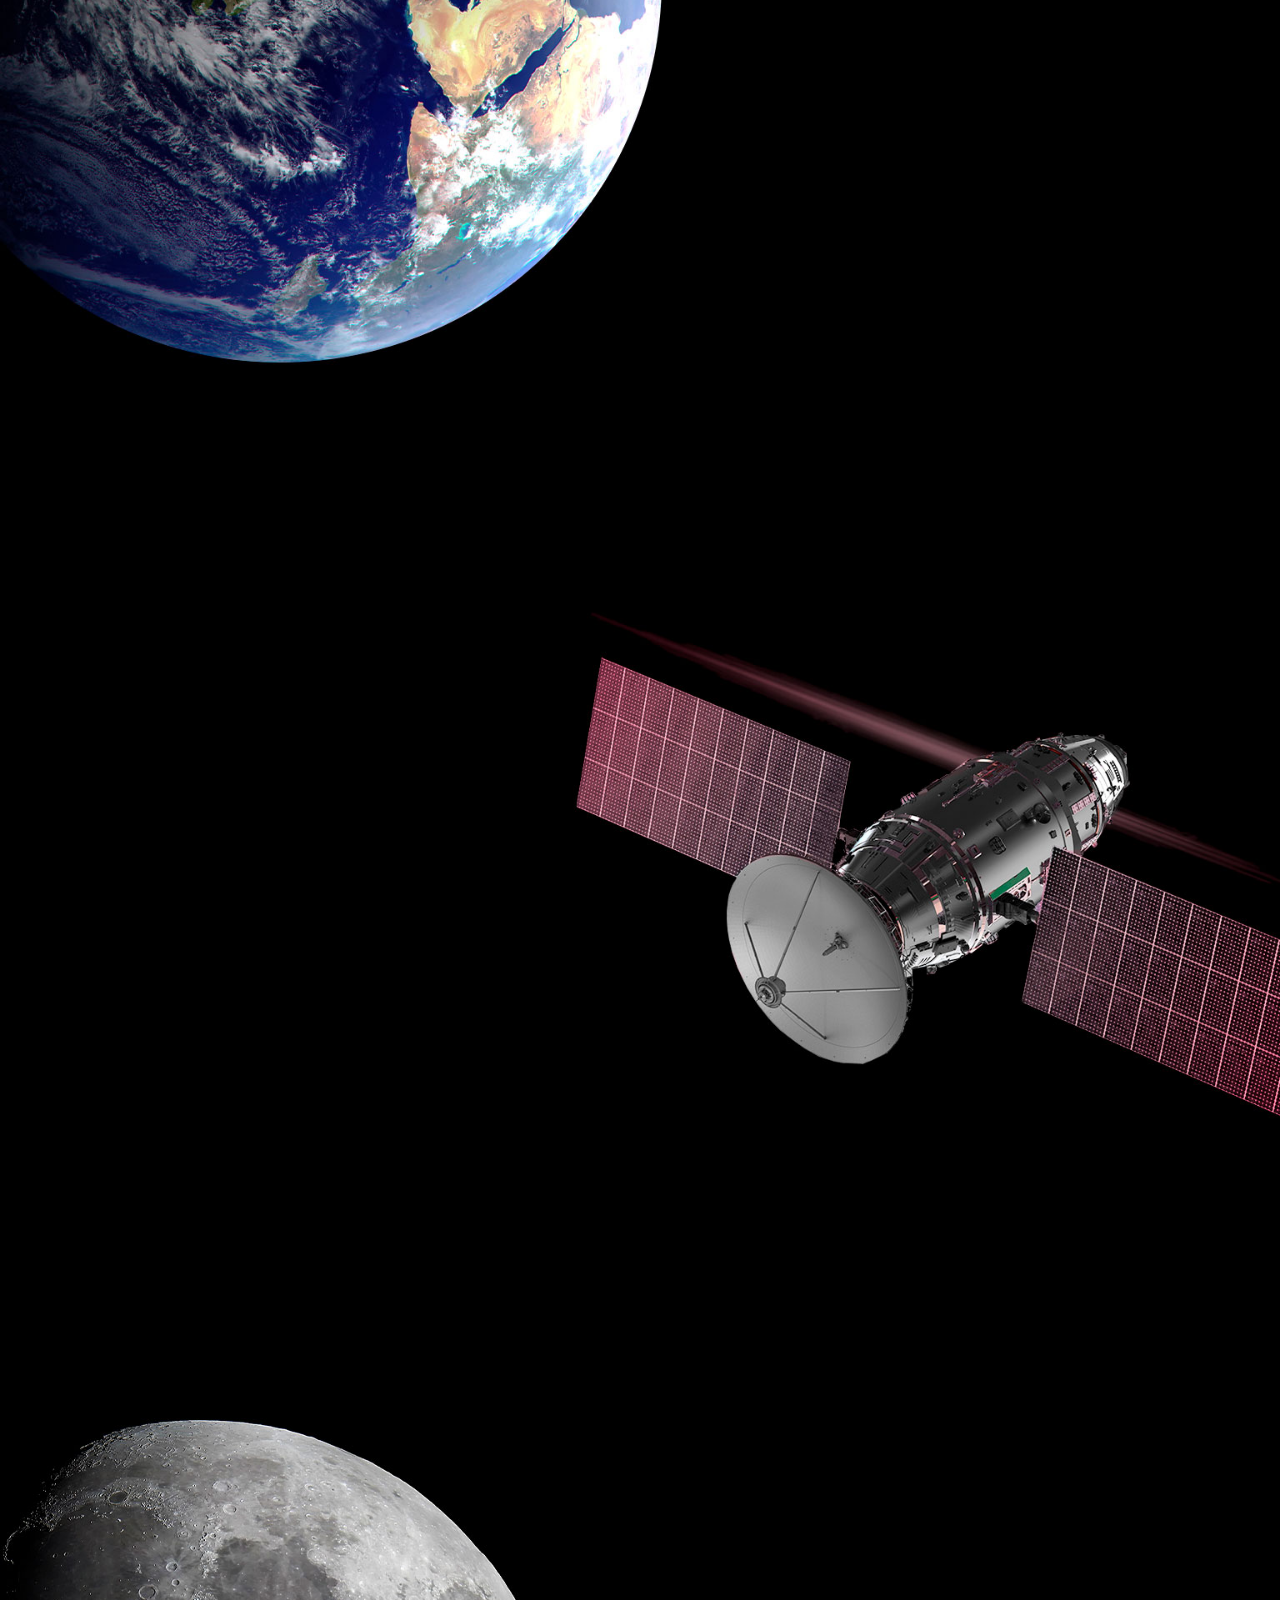
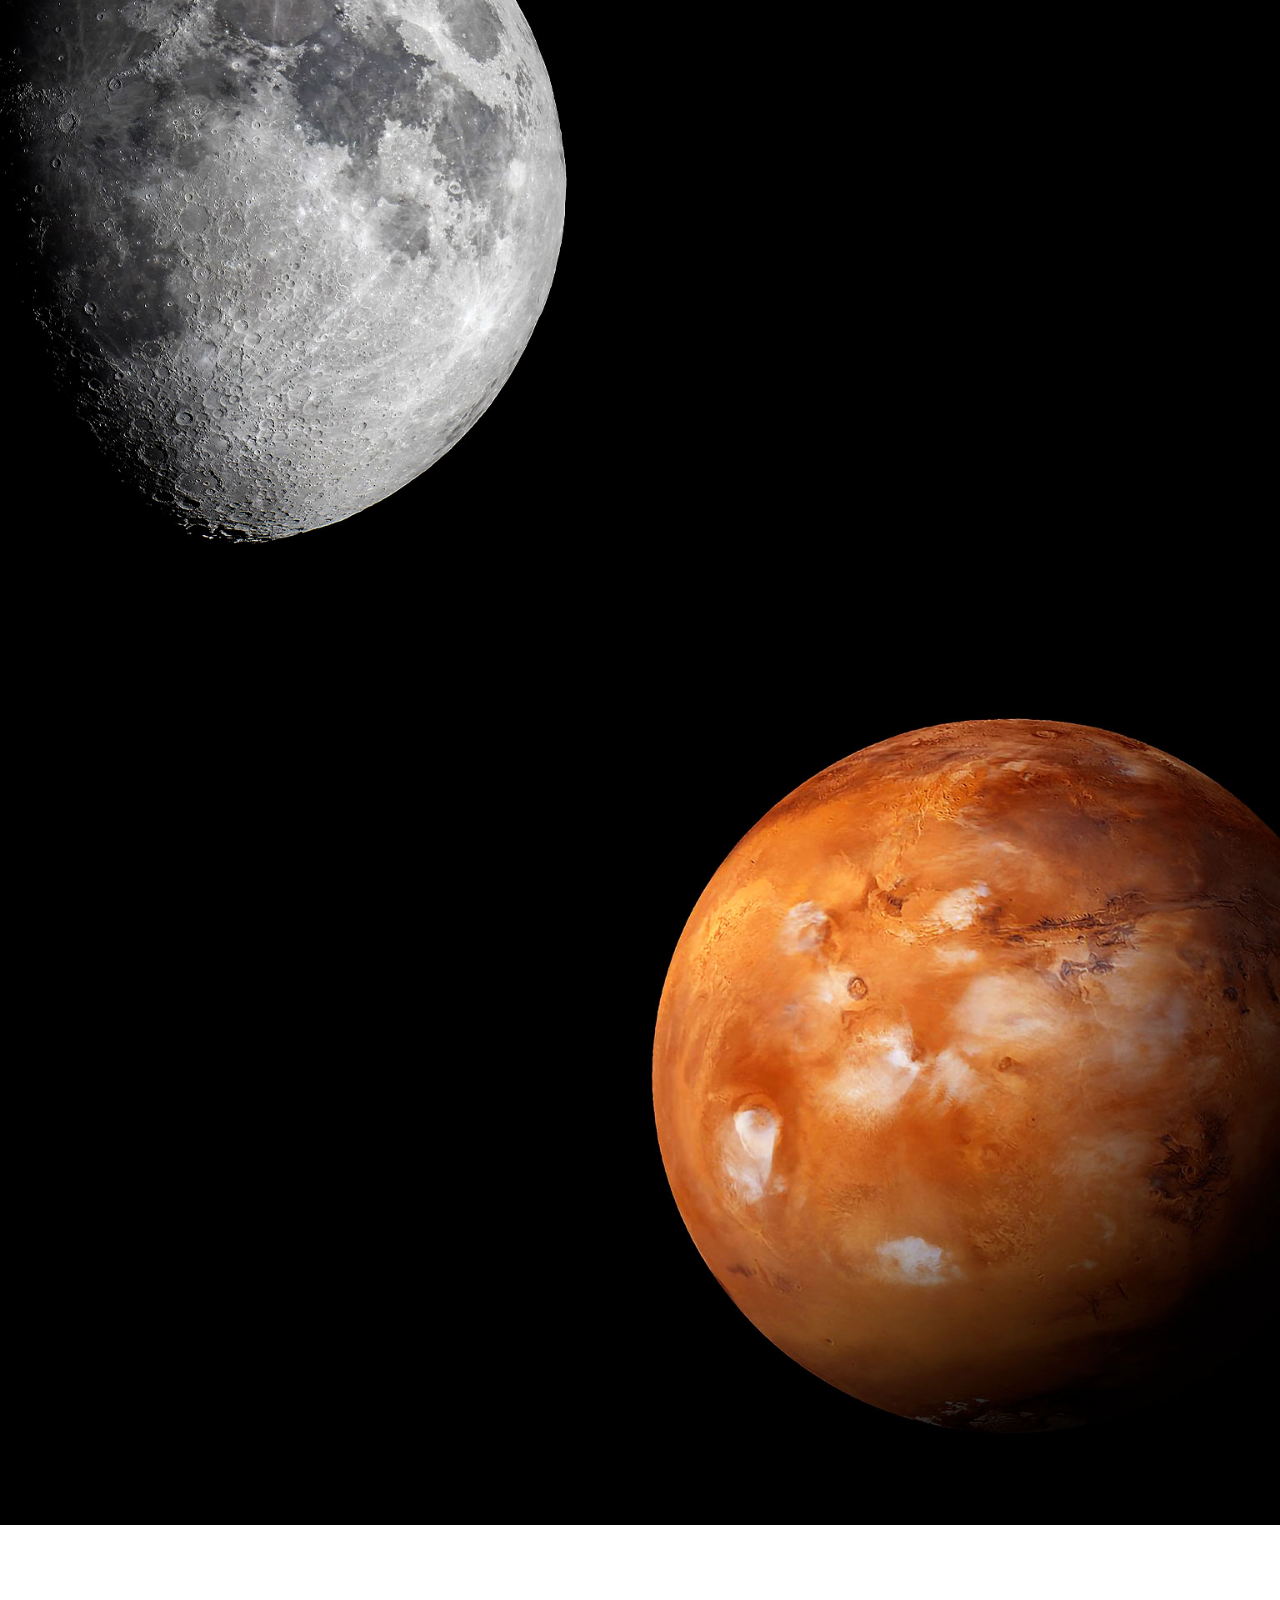
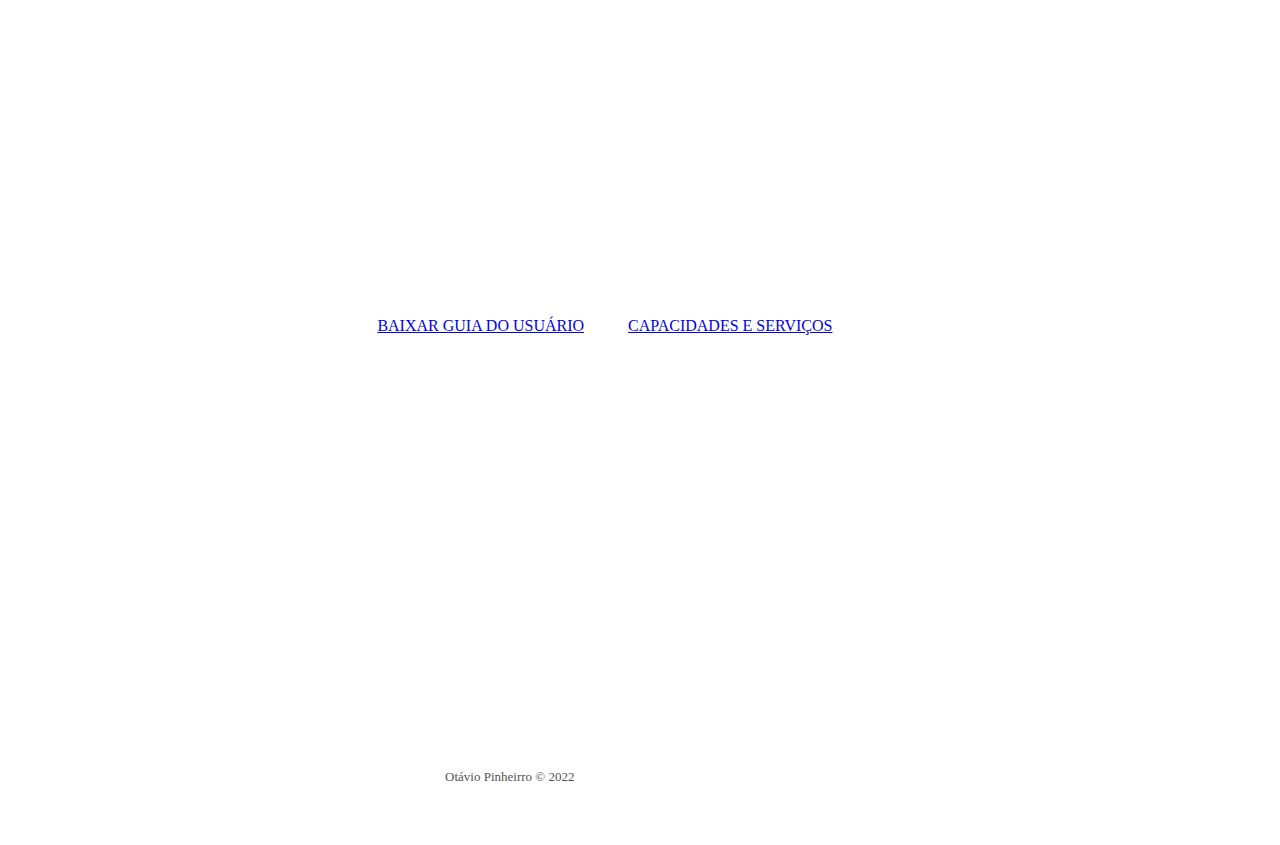
<file: pages/humanspaceflight.html>
<!DOCTYPE html>
<html lang="pt-br">

<head>
  <meta charset="UTF-8" />
  <meta http-equiv="X-UA-Compatible" content="IE=edge" />
  <meta name="viewport" content="width=device-width, initial-scale=1.0" />

  <!-- Favicon -->
  <link rel="shortcut icon" href="../favicon.ico" type="image/x-icon" />

  <!-- CSS style-->
  <link rel="stylesheet" href="../css/style.css">

  <!-- CSS Animation -->
  <link rel="stylesheet" href="https://unpkg.com/aos@next/dist/aos.css" />

  <!-- Icons Bootstrap -->
  <link rel="stylesheet" href="https://cdn.jsdelivr.net/npm/bootstrap-icons@1.9.1/font/bootstrap-icons.css" />

  <!-- CSS - Bootstrap -->
  <link href="https://cdn.jsdelivr.net/npm/bootstrap@5.1.3/dist/css/bootstrap.min.css" rel="stylesheet"
    integrity="sha384-1BmE4kWBq78iYhFldvKuhfTAU6auU8tT94WrHftjDbrCEXSU1oBoqyl2QvZ6jIW3" crossorigin="anonymous" />

  <title>OneBitX - Human SpaceFlight</title>
</head>

<body>
  <header class="container-fluid background-size-humans background-humans-image01">
    <div class="container">
      <nav class="navbar navbar-dark d-block navbar-expand-lg pt-4">
        <div class="container-fluid ps-0">
          <a class="navbar-brand" href="../index.html"><img class="logo-header" src="../img/logo-obc-darkbg.png"
              alt="logo-obc"></a>
          <button class="navbar-toggler" type="button" data-bs-toggle="collapse" data-bs-target="#navbarNavAltMarkup"
            aria-controls="navbarNavAltMarkup" aria-expanded="false" aria-label="Toggle navigation">
            <span class="navbar-toggler-icon"></span>
          </button>
          <div class="collapse navbar-collapse" id="navbarNavAltMarkup">
            <ul class="navbar-nav">
              <li class="nav-item">
                <a class="nav-link active" aria-current="page" href="../pages/falcon9.html">FALCON 9</a>
              </li>
              <li class="nav-item">
                <a class="nav-link active" aria-current="page" href="../pages/humanspaceflight.html">HUMAN SPACE
                  FLIGHT</a>
              </li>
            </ul>
          </div>
        </div>
      </nav>
      <div class="container text-center content-header-humans" data-aos="fade-down" data-aos-duration="1500">
        <h2 class="title-header-humans">HUMAN SPACEFLIGHT</h2>
        <h2 class="description-header-humans">FAZENDO A VIDA MULTIPLANETÁRIA</h2>
        <img class="img-down-header" src="../img/humanFlight/arrowDown.gif" alt="logo-down">
      </div>
    </div>
  </header>
  <div class="bg-black text-information">
    <div class="d-flex justify-content-center" data-aos="flip-left" data-aos-duration="1500">
      <p>SpaceX também oferece voos cormeciais para orbita terrestre e lunar. Para começar a planejar a sua jornada, por
        favor contate-nos por <a href="#">onebitcode@gmail.com</a></p>
    </div>
  </div>
  </section>
  <section class="container-fluid background-size-humans background-humans-image02">
    <div class="section-position-right">
      <div class="content-section " data-aos="fade-right" data-aos-duration="1500">
        <p class="title-mission">MISSAO</p>
        <h2 class="title-topic">ORBITA DA TERRA</h2>
        <p class="description-topic">EXPERIMENTE O PLANETA AZUL A 300KM DE ALTURA</p>
        <a class="btn btn-outline-light btn-topic" href="#">EXPLORAR</a>
      </div>
    </div>
  </section>
  <section class="container-fluid background-size-humans background-humans-image03">
    <div class="section-position-left">
      <div class="content-section" data-aos="fade-up" data-aos-duration="1500">
        <p class="title-mission">MISSAO</p>
        <h2 class="title-topic">ESTAÇÃO ESPACIAL</h2>
        <p class="description-topic">TRANSPORTANDO HUMANOS PARA O LABORATÓRIO VOADOR DO CÉU</p>
        <a class="btn btn-outline-light btn-topic" href="#">EXPLORAR</a>
      </div>
    </div>
  </section>
  <section class="container-fluid background-size-humans background-humans-image04">
    <div class="section-position-right">
      <div class="content-section" data-aos="zoom-in" data-aos-duration="700">
        <p class="title-mission">MISSAO</p>
        <h2 class="title-topic">LUA</h2>
        <p class="description-topic">RETORNANDO HUMANOS PARA A NOSSA LUA VIZINHA</p>
        <a class="btn btn-outline-light btn-topic" href="#">EXPLORAR</a>
      </div>
    </div>
  </section>
  <section class="container-fluid background-size-humans background-humans-image05">
    <div class="section-position-left">
      <div class="content-section" data-aos="flip-right" ata-aos-duration="1500">
        <p class="title-mission">MISSAO</p>
        <h2 class="title-topic">MARTE E ALÉM</h2>
        <p class="description-topic">O CAMINHO PARA TORNAR A HUMANIDADE MULTIPLANETÁRIA</p>
        <a class="btn btn-outline-light btn-topic" href="#">EXPLORAR</a>
      </div>
    </div>
  </section>
  <section class="container-fluid background-empty-common bg-black text-center">
    <div class="container">
      <p data-aos="fade-right" data-aos-offset="200" data-aos-easing="ease-in-sine">Para mais informações sobre os
        serviçoes entre em contato com <a class="email" href="#">onebitcode@gmail.com</a></p>
      <a class="btn btn-outline-light btn-background-empty" data-aos="flip-left" data-aos-easing="ease-out-cubic"
        data-aos-duration="500" href="#">BAIXAR GUIA DO USUÁRIO</a>
      <a class="btn btn-outline-light btn-background-empty" data-aos="flip-up" data-aos-easing="ease-out-cubic"
        data-aos-duration="500" href="#">CAPACIDADES E SERVIÇOS</a>
    </div>
  </section>
  <footer class="container-fluid bg-black">
    <div class="buttons-footer">
      <p class="credits-footer">Otávio Pinheirro &copy; 2022</p>
      <a href="#"><i class="bi bi-instagram"></i> Instagram</a>
      <a href="#"><i class="bi bi-youtube"></i> YouTube</a>
      <a href="#"><i class="bi bi-twitter"></i> Twitter</a>
    </div>
  </footer>

  <!-- Js animation -->
  <script src="https://unpkg.com/aos@next/dist/aos.js"></script>
  <script>
    AOS.init();
  </script>

  <!-- Js bootstrap -->
  <script src="https://cdn.jsdelivr.net/npm/bootstrap@5.1.3/dist/js/bootstrap.bundle.min.js"
    integrity="sha384-ka7Sk0Gln4gmtz2MlQnikT1wXgYsOg+OMhuP+IlRH9sENBO0LRn5q+8nbTov4+1p"
    crossorigin="anonymous"></script>
</body>

</html>
</file>
<file: css/style.css>
@import url("https://fonts.googleapis.com/css2?family=Rubik:ital,wght@0,300;0,400;0,500;0,600;0,700;0,800;0,900;1,300;1,400;1,500;1,600;1,700;1,800;1,900&display=swap");
* {
  padding: 0;
  margin: 0;
  box-sizing: border-box;
}

body{
  overflow-x: hidden;
}

header .navbar {
  margin-left: 0px;
  margin-right: 0px;
}
header .navbar .logo-header {
  width: 240px;
}
header .navbar .nav-item a {
  font-size: 12px;
  font-weight: bold;
  color: white;
}
header .navbar .navbar-brand {
  margin-left: 2px;
  margin-right: 36px;
}

.background-empty-common {
  min-height: 87vh;
  display: flex;
  align-items: center;
  justify-content: center;
  color: white;
}
.background-empty-common .btn-background-empty {
  padding: 20px 15px;
  margin: 5px 5px;
}
.background-empty-common .email {
  text-decoration: none;
  color: #b9b9b9;
}
.background-empty-common .email:hover {
  color: white;
}

footer {
  height: 137px;
  display: flex;
  justify-content: center;
  align-items: center;
  font-size: 13px;
}
footer p {
  display: inline;
}
footer p.credits-footer {
  color: #555252;
}
footer p,
footer a {
  padding: 11px;
}
footer .buttons-footer a {
  text-decoration: none;
  color: white;
}
footer .buttons-footer a:hover {
  color: #b9b9b9;
}

@media only screen and (max-width: 510px) {
  footer .credits-footer {
    display: block;
    margin: 0px;
    text-align: center;
  }
}
@media only screen and (max-width: 296px) {
  footer a {
    display: block;
    padding: 0;
    text-align: center;
  }
}
.content-section-home {
  height: 442px;
  display: flex;
  align-items: flex-end;
}

h2 {
  color: white;
}

.img-down {
  width: 90px;
  margin-top: 100px;
}

.title-section-home {
  font-size: 20px;
}

.description-section-home {
  font-size: 40px;
}
.description-section-home.size-medium {
  padding-right: 58.5%;
}
.description-section-home.size-maximum {
  padding-right: 50%;
}

.content-section-home .btn-home {
  margin-top: 48px;
  padding: 15px 35px;
  border: 2px solid white;
  font-size: 16px;
}

.background-size-home {
  min-height: 100vh;
  background-size: cover;
  background-position: center;
}
.background-size-home.background-home-image01 {
  background-image: url("../img/home/01.jpg");
}
.background-size-home.background-home-image02 {
  background-image: url("../img/home/03.jpg");
}
.background-size-home.background-home-image03 {
  background-image: url("../img/home/02.gif");
}
.background-size-home.background-home-image04 {
  background-image: url("../img/home/04.jpg");
}

@media only screen and (max-width: 976px) {
  .description-section-home.size-medium {
    padding-right: 15%;
  }
  .description-section-home.size-maximum {
    padding-right: 10%;
  }
}
@media only screen and (max-width: 442px) {
  .title-section-home {
    font-size: 15px;
  }
  .description-section-home {
    font-size: 30px;
  }
  .description-section-home.size-medium {
    padding-right: 0;
  }
}
header .title-header-humans {
  font-size: 80px;
  font-weight: 650;
}
header .description-header-humans {
  padding-top: 23px;
  padding-bottom: 50px;
  font-size: 30px;
  font-weight: 300;
}
header .img-down-header {
  width: 135px;
  margin-top: 100px;
}
header .content-header-humans {
  display: flex;
  flex-direction: column;
  align-items: center;
  justify-content: center;
  height: 90vh;
}

.section-position-right {
  height: 88vh;
  display: flex;
  justify-content: flex-end;
  align-items: center;
  color: white;
}
.section-position-right .content-section {
  margin-right: 95px;
  width: 550px;
}

.section-position-left {
  height: 88vh;
  display: flex;
  justify-content: flex-start;
  align-items: center;
  color: white;
}
.section-position-left .content-section {
  margin-left: 95px;
}

.title-mission {
  font-size: 18px;
}

.title-topic {
  font-size: 60px;
  font-weight: bold;
}

.description-topic {
  color: white;
}

.content-section .btn-topic {
  margin-top: 25px;
  padding: 16px 50px;
}

.text-information {
  display: flex;
  justify-content: center;
  align-items: center;
  min-height: 25vh;
}
.text-information p {
  font-size: 20px;
  color: white;
  text-align: center;
  width: 61%;
}
.text-information a {
  text-decoration: none;
  color: white;
  font-weight: bold;
}

.background-size-humans {
  min-height: 100vh;
  background-size: cover;
  background-position: center;
}
.background-size-humans.background-humans-image01 {
  background-image: url("../img/humanFlight/HS-hero.jpg");
}
.background-size-humans.background-humans-image02 {
  background-image: url("../img/humanFlight/02.jpg");
}
.background-size-humans.background-humans-image03 {
  background-image: url("../img/humanFlight/03.jpg");
}
.background-size-humans.background-humans-image04 {
  background-image: url("../img/humanFlight/04.jpg");
}
.background-size-humans.background-humans-image05 {
  background-image: url("../img/humanFlight/05.jpg");
}

@media only screen and (max-width: 789px) {
  header .title-header-humans {
    font-size: 100px;
  }
  header .description-header-humans {
    font-size: 25px;
  }
  .section-position-right {
    justify-content: flex-start;
  }
  .section-position-right .content-section {
    margin-left: 95px;
  }
  .text-information p {
    width: 80%;
  }
}
@media only screen and (max-width: 650px) {
  header .title-header-humans {
    font-size: 70px;
  }
  header .description-header-humans {
    font-size: 20px;
  }
}
@media only screen and (max-width: 450px) {
  header .title-header-humans {
    font-size: 40px;
  }
  header .description-header-humans {
    font-size: 15px;
  }
  .text-information p {
    font-size: 15px;
  }
  .section-position-right .content-section {
    margin: 0px 15px;
  }
  .section-position-left .content-section {
    margin: 0px 25px;
  }
  .title-mission {
    font-size: 15px;
  }
  .title-topic {
    font-size: 50px;
    font-weight: bold;
  }
  .description-topic {
    color: white;
  }
}
header .header-f9 {
  height: 80vh;
  display: flex;
  flex-direction: column;
  justify-content: center;
  align-items: center;
  color: white;
}
header .title-header-f9 {
  font-size: 85px; 
  font-weight: 650;;
  
}
header .description-header-f9 {
  font-size: 20px;
}

.background-carousel-image {
  min-height: 100vh;
  background-size: cover;
  background-position: center;
}
.background-carousel-image.img-falcon9-general {
  background-image: url("../img/falcon9/03.jpg");
}
.background-carousel-image.img-falcon9-stage1 {
  background-image: url("../img/falcon9/04.jpg");
}
.background-carousel-image.img-falcon9-stage2 {
  background-image: url("../img/falcon9/05.jpg");
}
.background-carousel-image.img-falcon9-interstate {
  background-image: url("../img/falcon9/06.jpg");
}
.background-carousel-image.img-falcon9-useful-load {
  background-image: url("../img/falcon9/07.jpg");
}

.title-section-f9 {
  color: white;
}

.description-section-f9 {
  color: white;
}

.carousel-item .text-content-size,
.content-item .text-content-size {
  height: 330px;
}
.carousel-item .text-information-size,
.content-item .text-information-size {
  max-width: 480px;
}

table.table-f9 {
  color: white;
  width: 480px;
}

.background-empty-f9 {
  display: flex;
  align-items: center;
  justify-content: space-around;
  height: 325px;
  color: white;
}
.background-empty-f9 .information-value {
  font-size: 90px;
}
.background-empty-f9 .information-description {
  font-size: 20px;
}

.text-content {
  height: 90vh;
  display: flex;
  align-items: center;
  color: white;
}
.text-content .text-falcon9 {
  width: 640px;
  font-size: 22px;
  line-height: 50px;
}

.img-carousel-section2 {
  height: 100vh;
}

.background-size-f9 {
  min-height: 100vh;
  background-size: cover;
  background-position: center;
}
.background-size-f9.background-f9-image01 {
  background-image: url("../img/falcon9/f9_feature.jpg");
}
.background-size-f9.background-f9-image02 {
  background-image: url("../img/falcon9/02.jpg");
}
.background-size-f9.background-f9-image03 {
  background-image: url("../img/falcon9/08.jpg");
}

@media only screen and (max-width: 520px) {
  header .title-header-f9 {
    font-size: 60px;
    text-align: center;
  }
  header .description-header-f9 {
    font-size: 15px;
  }
  .background-empty-f9 {
    flex-direction: column;
    justify-content: center;
    height: auto;
  }
  table.table-f9 {
    width: auto;
  }
}

/*# sourceMappingURL=style.css.map */
</file>
